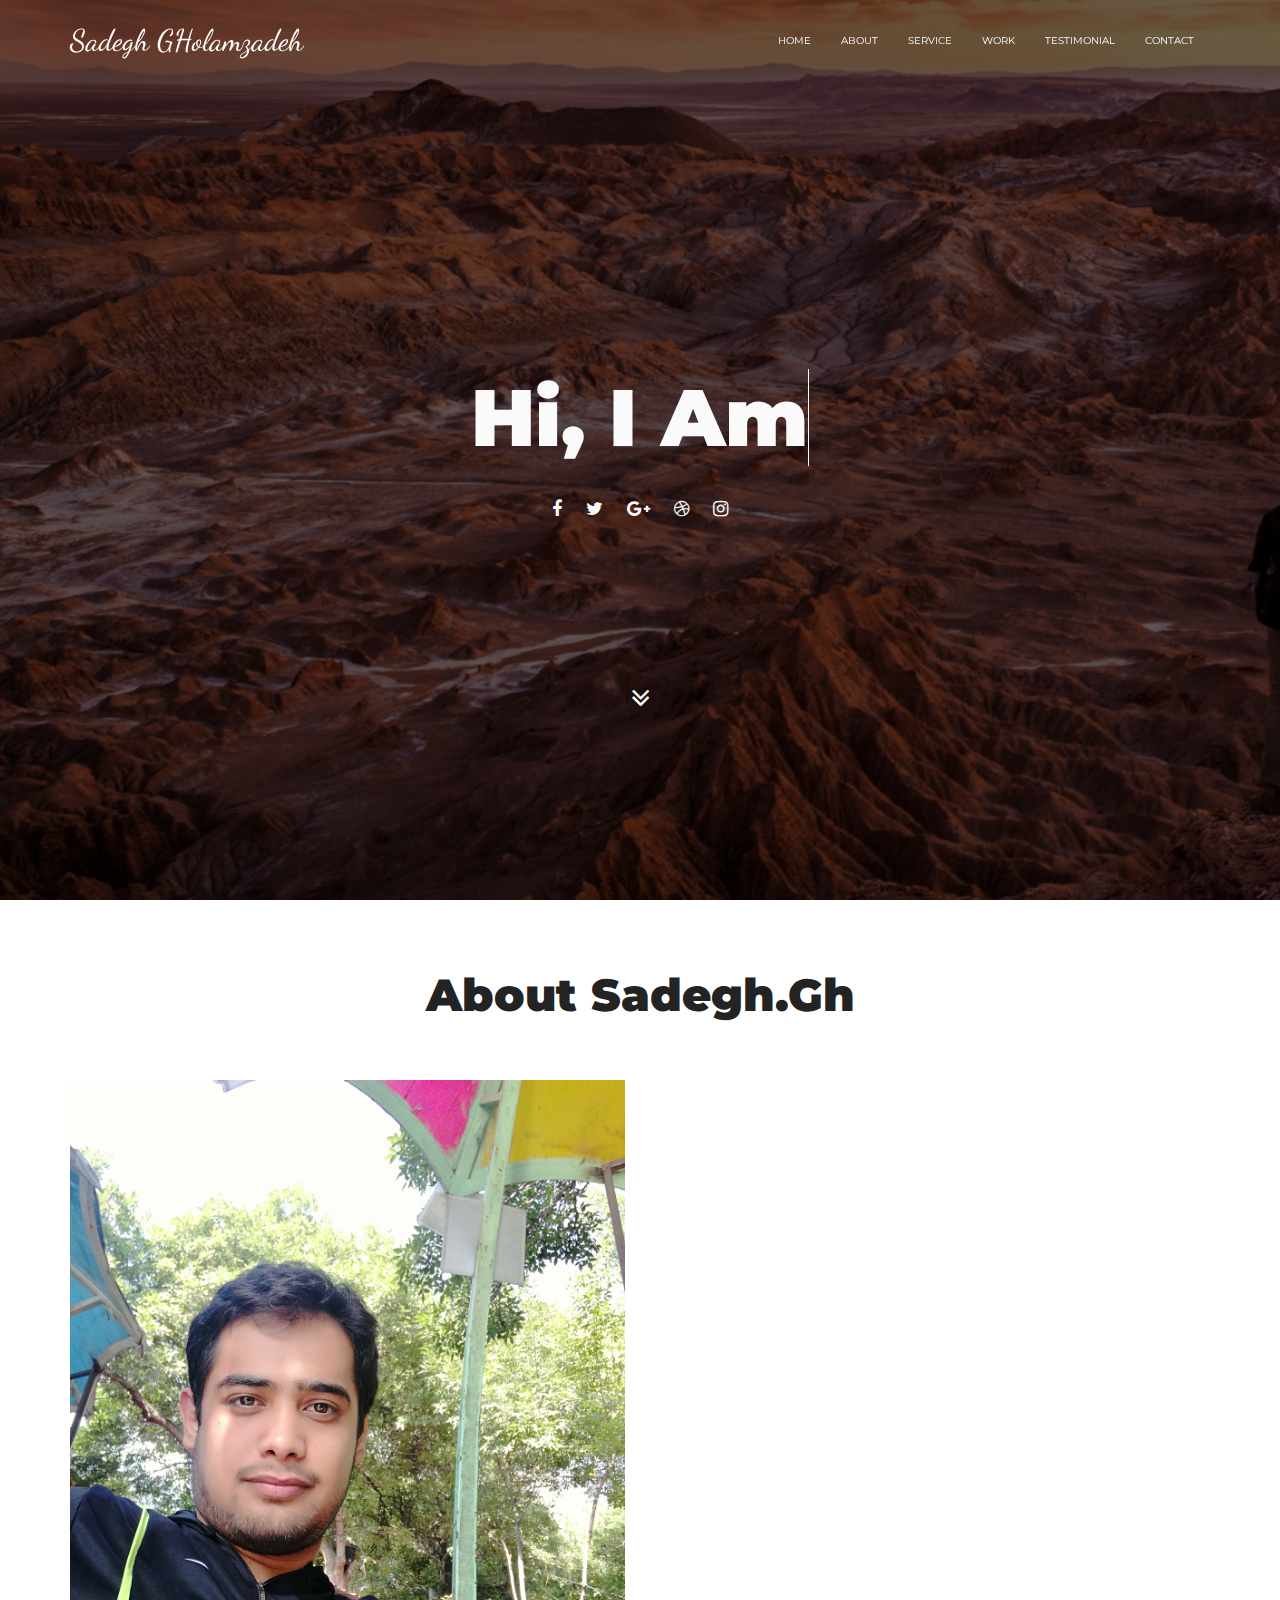
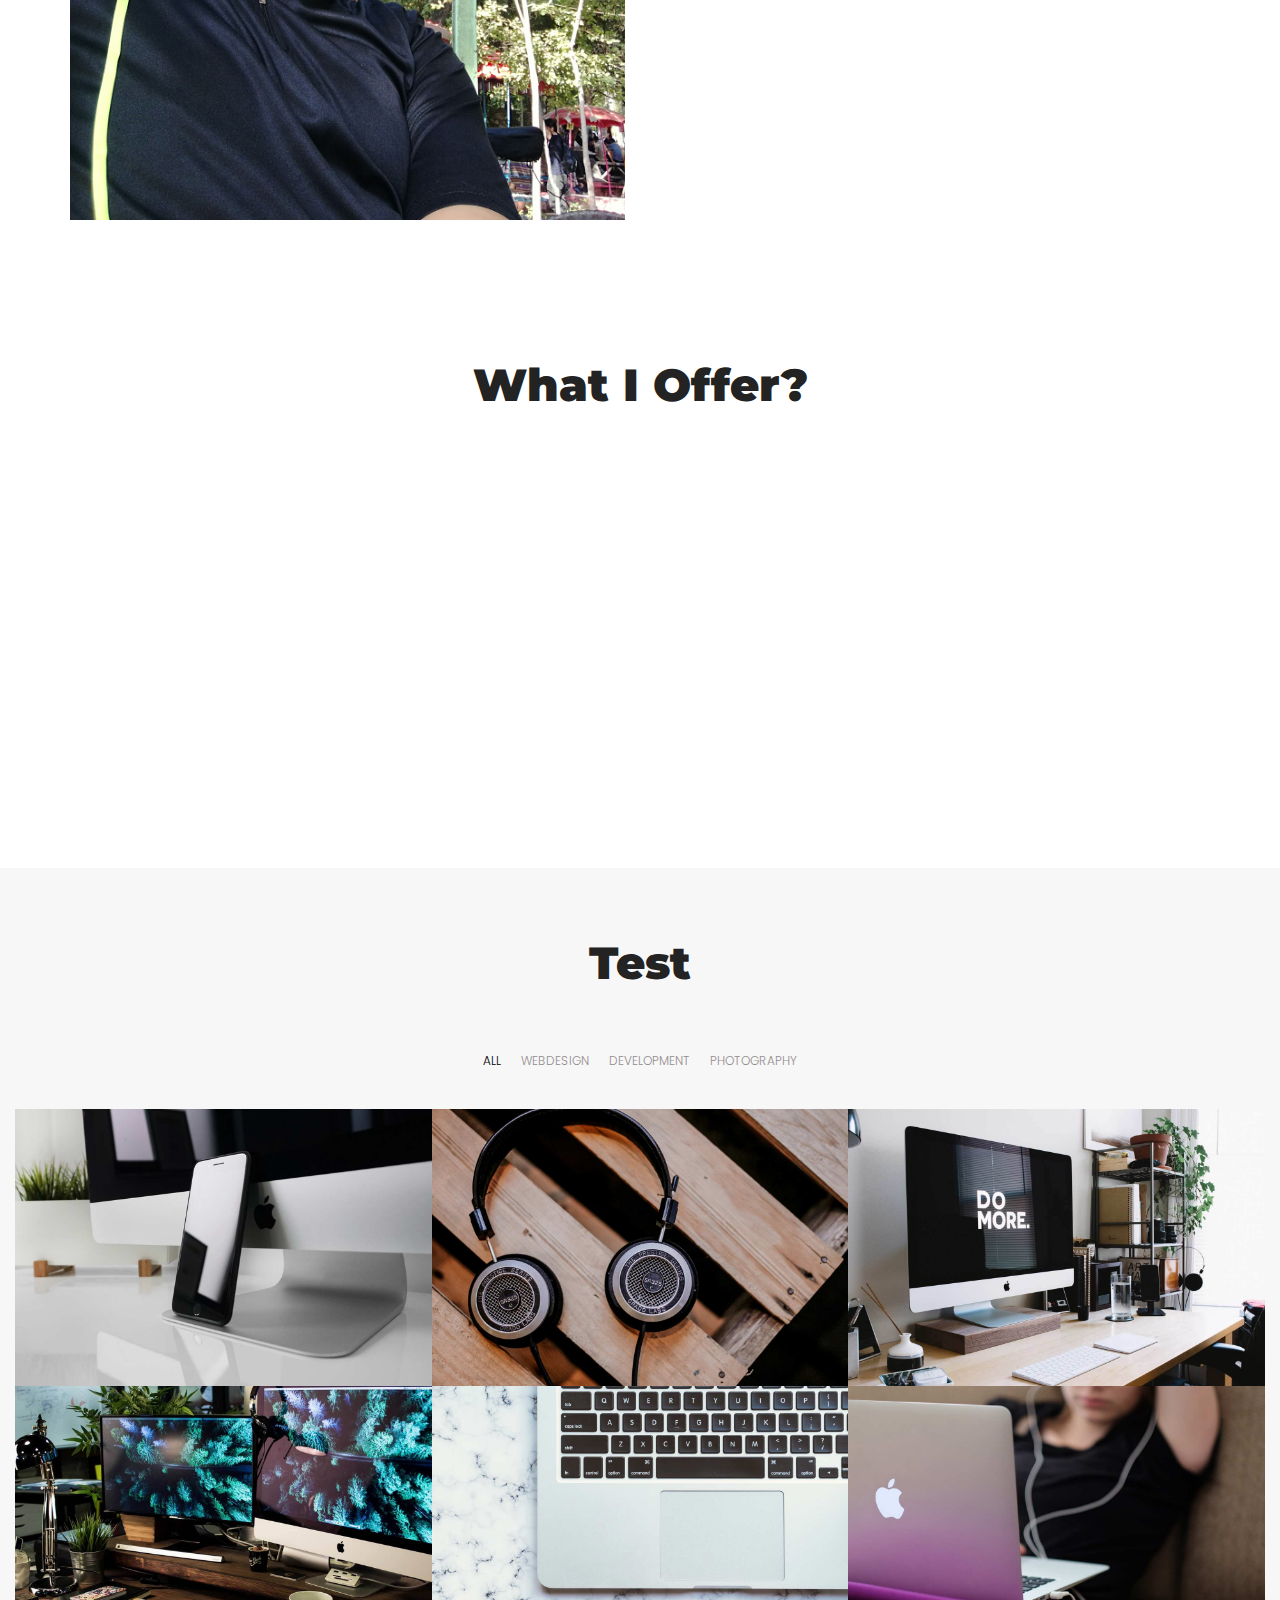
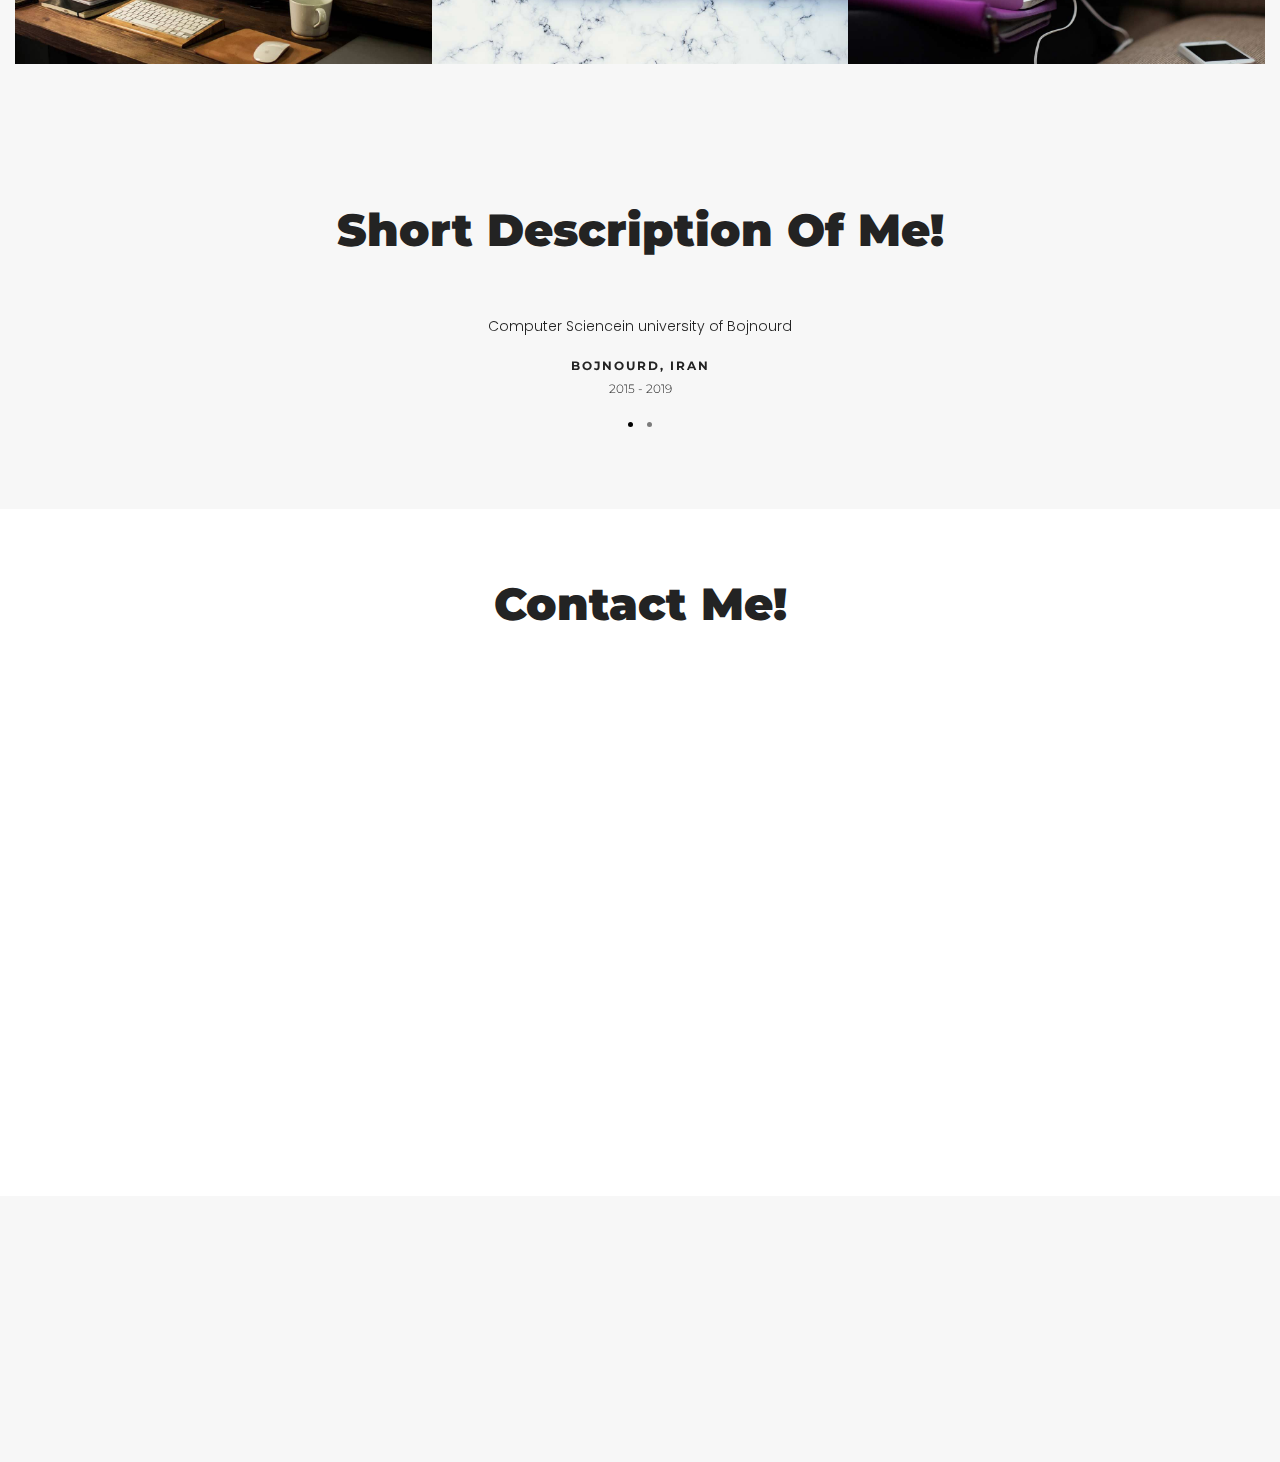
<file: index.html>
﻿<!DOCTYPE html>
<html lang="en">

<head>
	<!-- META -->
	<meta charset="utf-8">
	<meta http-equiv="X-UA-Compatible" content="IE=edge">
	<meta name="viewport" content="width=device-width, initial-scale=1">
	<meta name="description" content="Personal Portfolio Template">
	<meta name="keywords" content="creative personal, resume, cv, portfolio, personal, developer, Personal v2,personal resume, onepage, clean, modern">
	<meta name="author" content="dhiraj sharma">
	<!-- PAGE TITLE -->
	<title>sadegh-gholamzadeh</title>
	<!-- ALL GOOGLE FONTS -->
	<link href="https://fonts.googleapis.com/css?family=Poppins:300,400,500,600,700%7CMontserrat:300,400,500,600,700,800,900%7CDancing+Script:400,700&subset=latin-ext" rel="stylesheet">
	<!-- BOOTSTRAP CSS -->
	<link rel="stylesheet" href="assets/bootstrap/css/bootstrap.min.css">
		<!-- FONT AWESOME CSS -->
	<link rel="stylesheet" href="assets/fonts/font-awesome.min.css">
	<!-- OWL CAROSEL CSS -->
	<link rel="stylesheet" href="assets/owlcarousel/css/owl.carousel.css">
	<link rel="stylesheet" href="assets/owlcarousel/css/owl.theme.css">
	<!-- MAGNIFIC CSS -->
	<link rel="stylesheet" href="assets/css/magnific-popup.css">
	<!-- ANIMATE CSS -->
	<link rel="stylesheet" href="assets/css/animate.min.css">
	<link rel="stylesheet" href="assets/css/effects.css">
	<link rel="stylesheet" href="assets/css/YTPlayer.css">
	<!-- MAIN STYLE CSS -->
	<link rel="stylesheet" href="assets/css/style.css">
	<!-- RESPONSIVE CSS -->
	<link rel="stylesheet" href="assets/css/responsive.css">
	<!-- HTML5 shim and Respond.js IE8 support of HTML5 elements and media queries -->
	<!-- WARNING: Respond.js doesn't work if you view the page via file:// -->
	<!--[if lt IE 9]>
		  <script src="https://oss.maxcdn.com/html5shiv/3.7.2/html5shiv.min.js"></script>
		  <script src="https://oss.maxcdn.com/respond/1.4.2/respond.min.js"></script>
	<![endif]-->
</head>
<body>
	<!-- START PRELOADER -->
	<div class="preloader">
		<div class="status">
			<div class="status-mes"></div>
		</div>
	</div>
	<!-- / END PRELOADER -->

	<!-- START HOMEPAGE DESIGN AREA -->
	<header id="home" class="welcome-area">
		<div class="header-top-area">
			<div class="container">
				<div class="row">
					<div class="col-sm-3">
						<!-- START LOGO DESIGN AREA -->
						<div class="logo">
							<a href="index.html">Sadegh GHolamzadeh</a>
						</div>
						<!-- END LOGO DESIGN AREA -->
					</div>
					<div class="col-sm-9">
						<!-- START MENU DESIGN AREA -->
						<div class="mainmenu">
							<div class="navbar navbar-nobg">
								<div class="navbar-header">
									<button type="button" class="navbar-toggle" data-toggle="collapse" data-target=".navbar-collapse">
										<span class="sr-only">Toggle navigation</span>
										<span class="icon-bar"></span>
										<span class="icon-bar"></span>
										<span class="icon-bar"></span>
									</button>
								</div>
								<div class="navbar-collapse collapse">
									<ul class="nav navbar-nav navbar-right">
										<li class="active"><a class="smoth-scroll" href="#home">Home <div class="ripple-wrapper"></div></a>
										</li>
										<li><a class="smoth-scroll" href="#about">About</a>
										</li>
										<li><a class="smoth-scroll" href="#service">service</a>
										</li>
										<li><a class="smoth-scroll" href="#work">Work</a>
										</li>
										<li><a class="smoth-scroll" href="#testimonial">testimonial</a>
										</li>
										<li><a class="smoth-scroll" href="#contact">Contact</a>
										</li>
									</ul>
								</div>
							</div>
						</div>
						<!-- END MENU DESIGN AREA -->
					</div>
				</div>
			</div>
		</div>
		<div class="welcome-image-area" data-stellar-background-ratio="0.6">
			<div class="display-table">
				<div class="display-table-cell">
					<div class="container">
						<div class="row">
							<div class="col-md-12">
								<div class="header-text text-center">
									<h1 class="typewrite" data-period="2000" data-type='[ "Hi, I am sadegh gholamzadeh.", "I am creative.", "I am from Iran" ]'>
										<span class="wrap"></span>
									</h1>
									<div class="social-links header-links">
									<!-- Social Links -->
										<ul>
											<li><a href="#"><i class="fa fa-facebook"></i></a></li>
											<li><a href="#"><i class="fa fa-twitter"></i></a></li>
											<li><a href="#"><i class="fa fa-google-plus"></i></a></li>
											<li><a href="#"><i class="fa fa-dribbble"></i></a></li>
											<li><a href="#"><i class="fa fa-instagram"></i></a></li>
										</ul>
									</div>
									<div class="home-arrow-down">
										<a href="#about" class="smoth-scroll btn"><i class="fa fa-angle-double-down"></i></a>
									</div>
								</div>
							</div>
						</div>
					</div>
				</div>
			</div>
		</div>
	</header>
	<!-- / END HOMEPAGE DESIGN AREA -->


	<!-- START ABOUT DESIGN AREA -->
	<section id="about" class="about-me-area section-padding">
		<div class="container">
			<div class="row">
				<div class="col-sm-12">
					<div class="section-title">
						<h2>about sadegh.gh</h2>
					</div>
				</div>
			</div>
			<div class="row">
				<div class="col-md-6">
					<!-- START ABOUT IMAGE AREA -->
					<div class="about-image">
						<img src="assets/images/me.jpg" alt="">
					</div>
					<!-- / END ABOUT IMAGE AREA -->
				</div>
				<div class="col-md-6">
					<!-- START ABOUT TEXT AREA -->
					<div class="about-text">
						<h2 class="wow fadeInUp" data-wow-delay="0.4s">Hello, welcome to this site</h2>
						<p class="wow fadeInUp" data-wow-delay="0.6s">
						I am Sadegh Gholamzadeh, a senior student of computer science at Hakim Sabzevari University (old name: Sabzevar Teacher Training University).
						I completed my bachelor's degree at Bojnourd University in North Khorasan Province. I am also interested in the following topics:
						</p>

						<ul class="wow fadeInUp" data-wow-delay="0.8s">
							<li>Data analysis</li>
							<li>Optimization</li>
							<li>Artificial intelligence</li>
							<li>e-commerce</li>
							<li>Web design</li>
						</ul>
					</div>
					<!-- / END ABOUT TEXT AREA -->
				</div>
			</div>
		</div>
	</section>
	<!-- / END ABOUT DESIGN AREA -->


	<!-- START SERVICES DESIGN AREA -->
	<section id="service" class="service-area section-padding">
		<div class="container">
			<div class="row">
				<div class="col-sm-12">
					<div class="section-title">
						<h2>what i offer?</h2>
					</div>
				</div>
			</div>
			<div class="row">
				<!-- START SINGLE SERVICE DESIGN AREA -->
				<div class="col-md-6 col-sm-6">
					<div class="single-service wow fadeInUp" data-wow-delay="0.2s">
						<i class="fa fa-computer"></i>
						<h2>A+</h2>
						<p>CompTIA Network+ certification</p>
					</div>
				</div>
				<!-- / END SINGLE SERVICE DESIGN AREA -->
				<!-- START SINGLE SERVICE DESIGN AREA -->
				<div class="col-md-6 col-sm-6">
					<div class="single-service wow fadeInUp" data-wow-delay="0.4s">
						<i class="fa fa-linux"></i>
						<h2>LPIC-1</h2>
						<p>Linux professional certification program</p>
					</div>
				</div>
				<!-- / END SINGLE SERVICE DESIGN AREA -->
				<!-- START SINGLE SERVICE DESIGN AREA -->
				<div class="col-md-6 col-sm-6">
					<div class="single-service wow fadeInUp" data-wow-delay="0.6s">
						<i class="fa fa-paper-plane"></i>
						<h2>CCENT & CCNA & CCNP</h2>
						<p>Cisco Certified Entry Networking Technician</p>
						<p>Cisco Certified Network Associate</p>
						<p>Cisco Certified Network Professional</p>
					</div>
				</div>
				<!-- / END SINGLE SERVICE DESIGN AREA -->
				<!-- START SINGLE SERVICE DESIGN AREA -->
				<div class="col-md-6 col-sm-6">
					<div class="single-service wow fadeInUp" data-wow-delay="0.8s">
						<i class="fa fa-deaf"></i>
						<h2>MTCNA & MTCRE</h2>
						<p>Certified Network Associate</p>
						<p>MikroTik Certified Routing Engineer</p>
					</div>
				</div>
				<!-- / END SINGLE SERVICE DESIGN AREA -->
			</div>
		</div>
	</section>
	<!-- / END SERVICES DESIGN AREA -->


	<!-- START WORK DESIGN AREA -->
	<section id="work" class="work section-padding">
		<div class="container-fluid">
			<div class="row">
				<div class="col-sm-12">
					<div class="section-title">
						<h2>test</h2>
					</div>
				</div>
			</div>
			<div class="row">
				<ul class="work">
					<li class="filter" data-filter="all">all</li>
					<li class="filter" data-filter=".webdesign">webdesign</li>
					<li class="filter" data-filter=".development">development</li>
					<li class="filter" data-filter=".photography">photography</li>
				</ul>
			</div>
			<div class="work-inner">
				<div class="row work-posts grid">
					<!-- START SINGLE WORK DESIGN AREA -->
					<div class="col-md-4 col-sm-6 mix webdesign">
						<div class="item">
							<a href="assets/images/work/1.jpg" class="work-popup">
								<figure class="effect-ruby">
									<img src="assets/images/work/1.jpg" alt="image">
									<figcaption>
										<h2>development</h2>
										<p>project one</p>
									</figcaption>
								</figure>
							</a>
						</div>
					</div>
					<!-- END SINGLE WORK DESIGN AREA -->
					<!-- START SINGLE WORK DESIGN AREA -->
					<div class="col-md-4 col-sm-6 mix development">
						<div class="item">
							<a href="assets/images/work/2.jpg" class="work-popup">
								<figure class="effect-ruby">
									<img src="assets/images/work/2.jpg" alt="image">
									<figcaption>
										<h2>Design</h2>
										<p>project two</p>
									</figcaption>
								</figure>
							</a>
						</div>
					</div>
					<!-- END SINGLE WORK DESIGN AREA -->
					<!-- START SINGLE WORK DESIGN AREA -->
					<div class="col-md-4 col-sm-6 mix photography webdesign">
						<div class="item">
							<a href="assets/images/work/3.jpg" class="work-popup">
								<figure class="effect-ruby">
									<img src="assets/images/work/3.jpg" alt="image">
									<figcaption>
										<h2>Branding</h2>
										<p>project three</p>
									</figcaption>
								</figure>
							</a>
						</div>
					</div>
					<!-- END SINGLE WORK DESIGN AREA -->
					<!-- START SINGLE WORK DESIGN AREA -->
					<div class="col-md-4 col-sm-6 mix development">
						<div class="item">
							<a href="assets/images/work/4.jpg" class="work-popup">
								<figure class="effect-ruby">
									<img src="assets/images/work/4.jpg" alt="image">
									<figcaption>
										<h2>porttrait</h2>
										<p>project four</p>
									</figcaption>
								</figure>
							</a>
						</div>
					</div>
					<!-- END SINGLE WORK DESIGN AREA -->
					<!-- START SINGLE WORK DESIGN AREA -->
					<div class="col-md-4 col-sm-6 mix development webdesign">
						<div class="item">
							<a href="assets/images/work/5.jpg" class="work-popup">
								<figure class="effect-ruby">
									<img src="assets/images/work/5.jpg" alt="image">
									<figcaption>
										<h2>photography</h2>
										<p>project five</p>
									</figcaption>
								</figure>
							</a>
						</div>
					</div>
					<!-- END SINGLE WORK DESIGN AREA -->
					<!-- START SINGLE WORK DESIGN AREA -->
					<div class="col-md-4 col-sm-6 mix photography">
						<div class="item">
							<a href="assets/images/work/6.jpg" class="work-popup">
								<figure class="effect-ruby">
									<img src="assets/images/work/6.jpg" alt="image">
									<figcaption>
										<h2>Logo design</h2>
										<p>project six</p>
									</figcaption>
								</figure>
							</a>
						</div>
					</div>
					<!-- END SINGLE WORK DESIGN AREA -->
				</div>
			</div>
		</div>
	</section>
	<!-- / END START WORK DESIGN AREA -->


	<!-- START TESTIMONIAL DESIGN AREA -->
	<section id="testimonial" class="testimonial-area section-padding">
		<div class="container">
			<div class="row">
				<div class="col-sm-12">
					<div class="section-title">
						<h2>Short description of me!</h2>
					</div>
				</div>
			</div>
			<div class="row">
				<div class="col-md-8 col-md-offset-2">
					<div class="testimonial-list">
						<!-- START SINGLE TESTIMONIAL DESIGN AREA -->
						<div class="single-testimonial text-center">
							<p>Computer Sciencein university of Bojnourd</p>
							<h2>Bojnourd, Iran</h2>
							<h3>2015 - 2019</h3>
						</div>
						<!-- / END SINGLE TESTIMONIAL DESIGN AREA -->
						<!-- START SINGLE TESTIMONIAL DESIGN AREA -->
						<div class="single-testimonial text-center">
							<p>MScMaster student computer Science at Hakim sabzevari</p>
							<h2>Sabzevar, Iran</h2>
							<h3>2019 - 2021</h3>
						</div>
						<!-- / END SINGLE TESTIMONIAL DESIGN AREA -->
						
					</div>
				</div>
			</div>
		</div>
	</section>
	<!-- / END TESTIMONIAL DESIGN AREA -->



	<!-- START CONTACT DESIGN AREA -->
	<section id="contact" class="contact-me-area section-padding">
		<div class="container">
			<div class="row">
				<div class="col-md-12">
					<div class="section-title">
						<h2>contact me!</h2>
					</div>
				</div>
			</div>
			<div class="row">
				<div class="col-md-8 col-md-offset-2">
					<!-- START CONTACT FORM DESIGN AREA -->
					<div class="contact-form">
						<form id="contact-form" method="post" enctype="multipart/form-data">
							<div class="row">
								<div class="form-group col-md-12 wow fadeInUp" data-wow-delay="0.2s">
									<input type="text" name="name" class="form-control" id="first-name" placeholder="Name" required="required">
								</div>
								<div class="form-group col-md-12 wow fadeInUp" data-wow-delay="0.4s">
									<input type="email" name="email" class="form-control" id="email" placeholder="Email" required="required">
								</div>
								<div class="form-group col-md-12 wow fadeInUp" data-wow-delay="0.6s">
									<textarea rows="6" name="message" class="form-control" id="description" placeholder="Your Message" required="required"></textarea>
								</div>
								<div class="col-md-12 text-center wow fadeInUp" data-wow-delay="0.8s">
									<div class="actions wow fadeInDown" data-wow-delay=".4s">
										<input type="submit" value="submit now" name="submit" id="submitButton" class="btn btn-lg btn-contact-bg" title="Submit Your Message!">
									</div>
								</div>
							</div>
						</form>
					</div>
					<!-- / END CONTACT FORM DESIGN AREA -->
				</div>
			</div>
		</div>
	</section>
	<!-- / END CONTACT DESIGN AREA -->

	<!-- START FOOTER DESIGN AREA -->
	<footer class="footer-area">
		<div class="container">
			<div class="row">
				<div class="col-sm-12 text-center wow fadeInUp" data-wow-delay="0.2s">
					<div class="social-links">
						<ul>
							<li><a href=""><i class="fa fa-facebook"></i></a></li>
							<li><a href=""><i class="fa fa-twitter"></i></a></li>
							<li><a href=""><i class="fa fa-google-plus"></i></a></li>
							<li><a href=""><i class="fa fa-dribbble"></i></a></li>
							<li><a href=""><i class="fa fa-instagram"></i></a></li>
						</ul>
					</div>
					<p>&copy;Copyright 2017 Personal v2 | All RightReserved.</p>
				</div>
			</div>
		</div>
	</footer>
	<!-- / END FOOTER DESIGN AREA -->

	<!-- LATEST JQUERY -->
	<script src="assets/js/jquery.min.js"></script>
	<!-- BOOTSTRAP JS -->
	<script src="assets/bootstrap/js/bootstrap.min.js"></script>
	<!-- OWL CAROUSEL JS  -->
	<script src="assets/owlcarousel/js/owl.carousel.min.js"></script>
	<!-- MIXITUP JS -->
	<script src="assets/js/jquery.mixitup.js"></script>
	<!-- PARALLAX JS -->
	<script src="assets/js/jquery.stellar.min.js"></script>
	<!-- MAGNIFICANT JS -->
	<script src="assets/js/jquery.magnific-popup.min.js"></script>
	<script src="assets/js/jquery.mb.YTPlayer.min.js"></script>
	<!-- WOW JS -->
	<script src="assets/js/wow.min.js"></script>
	<!-- CONTACT FORM JS -->
	<script src="assets/js/form-contact.js"></script>
	<!-- SCRIPT JS -->
	<script src="assets/js/scripts.js"></script>
</body>

</html>
</file>
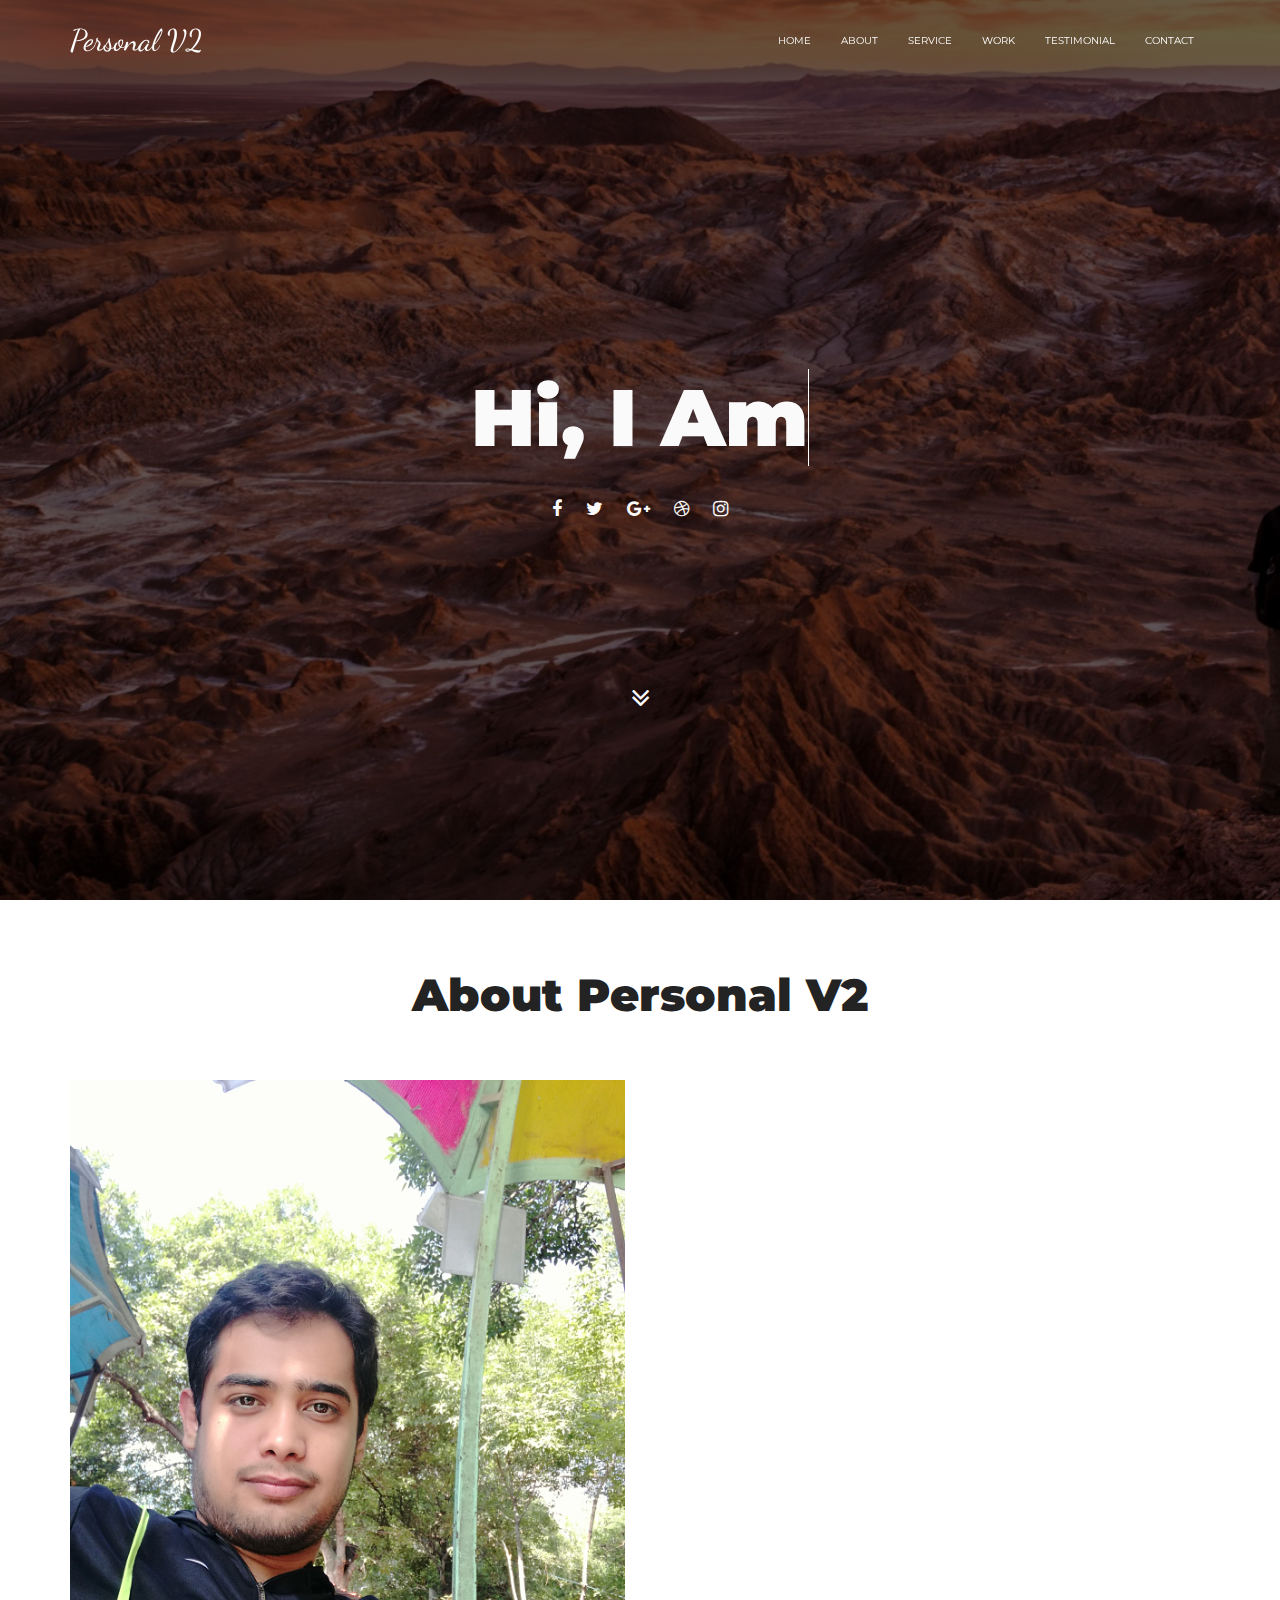
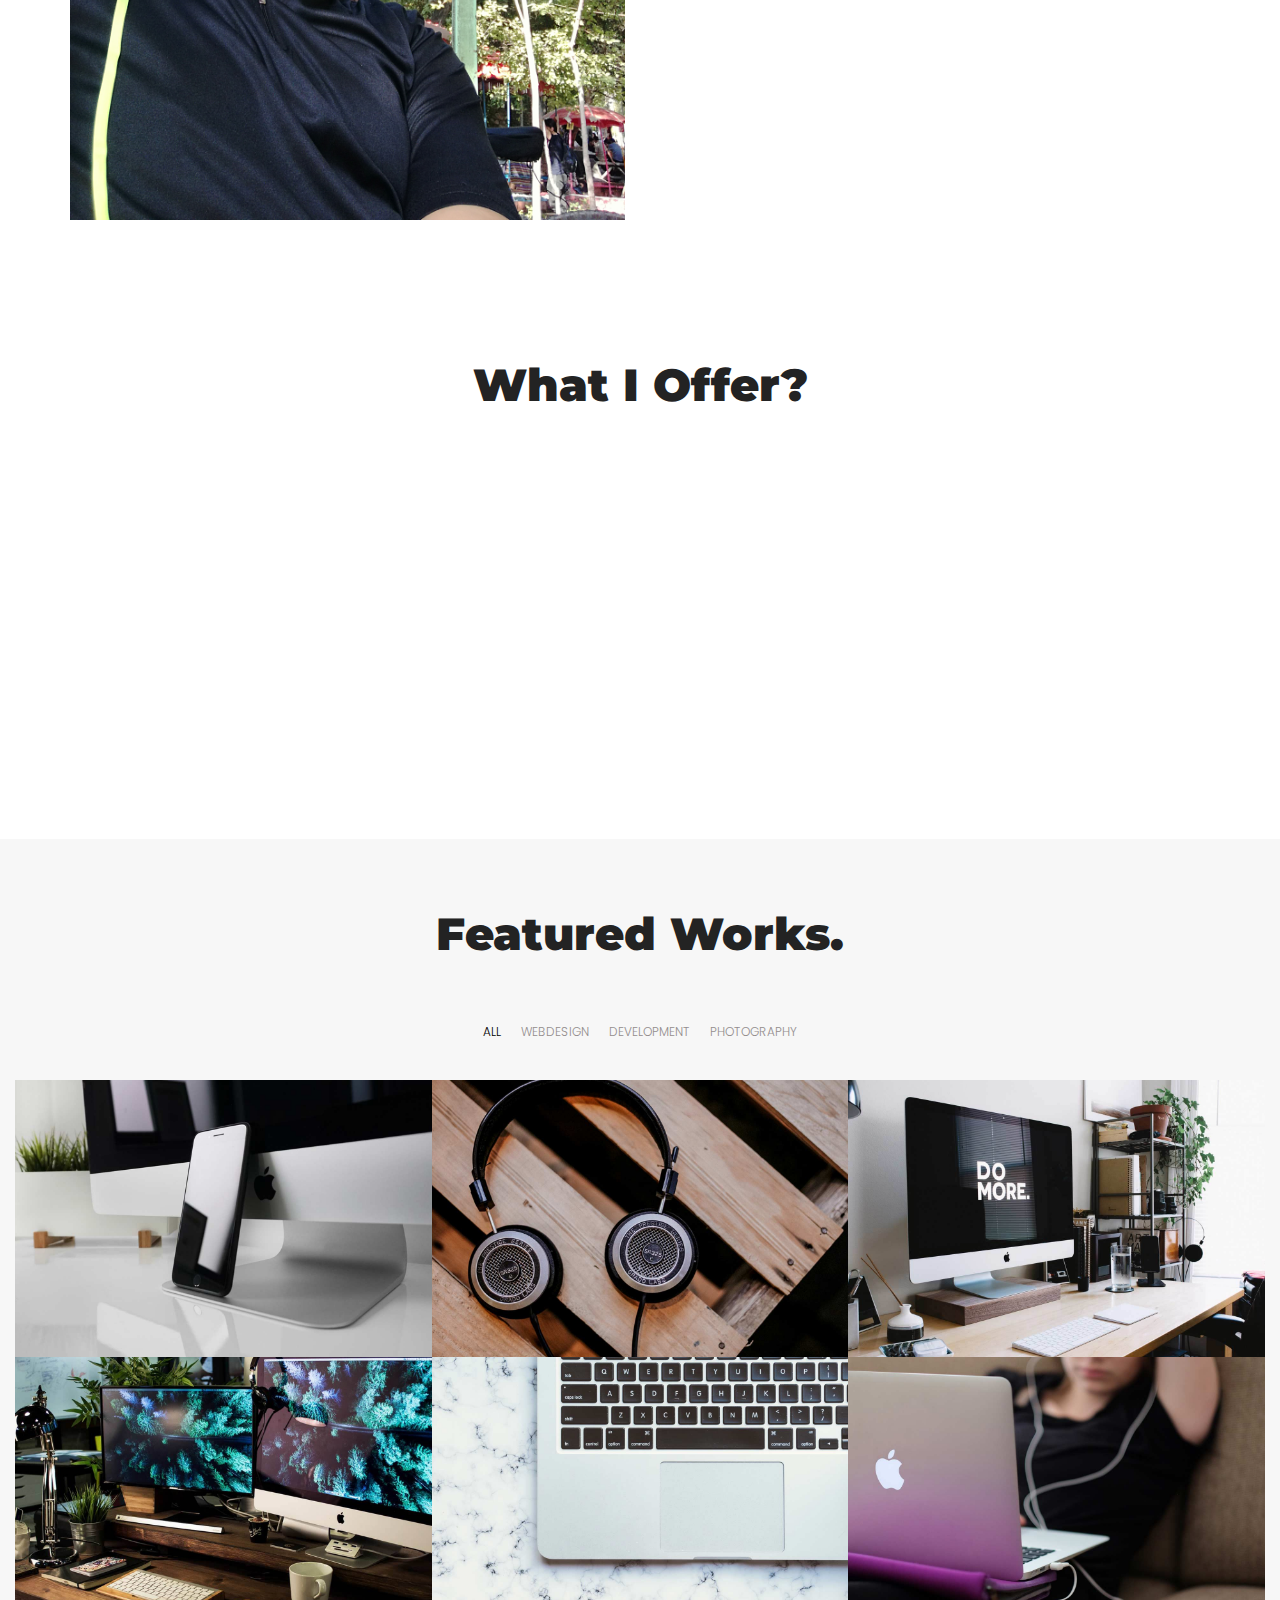
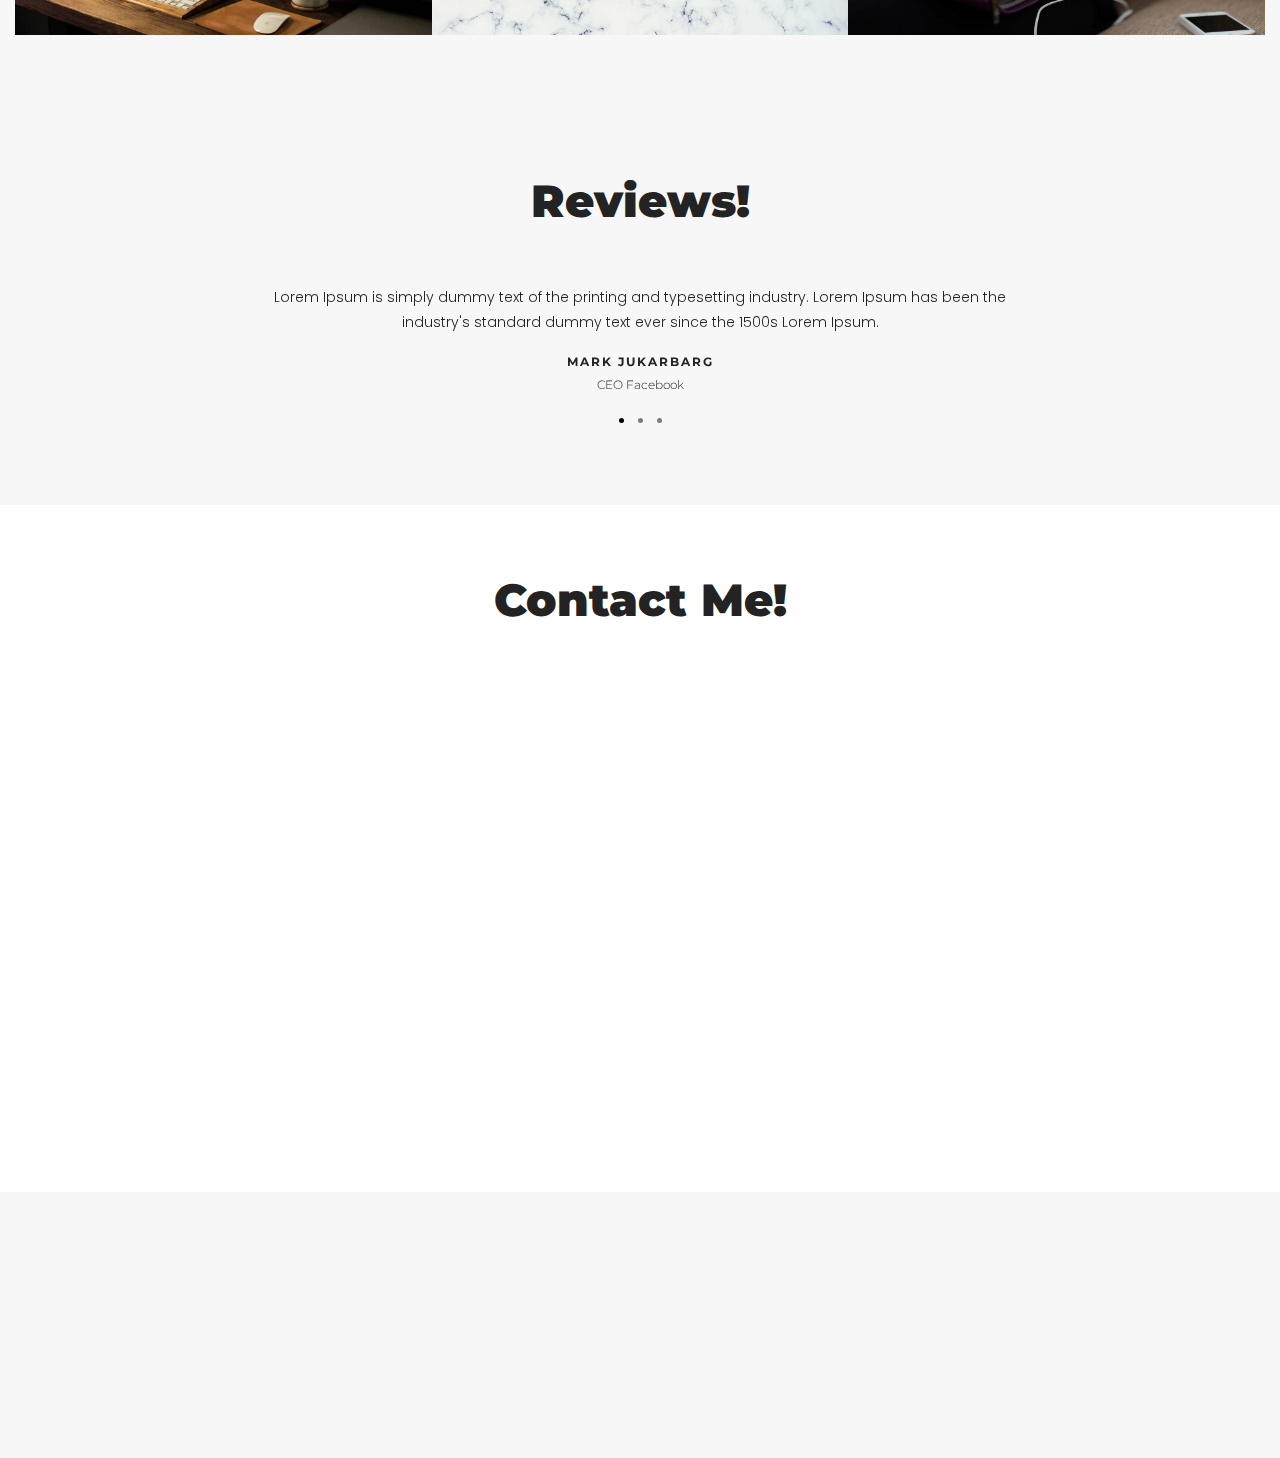
<file: index-image.html>
﻿<!DOCTYPE html>
<html lang="en">

<head>
	<!-- META -->
	<meta charset="utf-8">
	<meta http-equiv="X-UA-Compatible" content="IE=edge">
	<meta name="viewport" content="width=device-width, initial-scale=1">
	<meta name="description" content="Personal Portfolio Template">
	<meta name="keywords" content="creative personal, resume, cv, portfolio, personal, developer, Personal v2,personal resume, onepage, clean, modern">
	<meta name="author" content="dhiraj sharma">
	<!-- PAGE TITLE -->
	<title>Personal v2 - Personal Portfolio Template</title>
	<!-- ALL GOOGLE FONTS -->
	<link href="https://fonts.googleapis.com/css?family=Poppins:300,400,500,600,700%7CMontserrat:300,400,500,600,700,800,900%7CDancing+Script:400,700&subset=latin-ext" rel="stylesheet">
	<!-- BOOTSTRAP CSS -->
	<link rel="stylesheet" href="assets/bootstrap/css/bootstrap.min.css">
		<!-- FONT AWESOME CSS -->
	<link rel="stylesheet" href="assets/fonts/font-awesome.min.css">
	<!-- OWL CAROSEL CSS -->
	<link rel="stylesheet" href="assets/owlcarousel/css/owl.carousel.css">
	<link rel="stylesheet" href="assets/owlcarousel/css/owl.theme.css">
	<!-- MAGNIFIC CSS -->
	<link rel="stylesheet" href="assets/css/magnific-popup.css">
	<!-- ANIMATE CSS -->
	<link rel="stylesheet" href="assets/css/animate.min.css">
	<link rel="stylesheet" href="assets/css/effects.css">
	<link rel="stylesheet" href="assets/css/YTPlayer.css">
	<!-- MAIN STYLE CSS -->
	<link rel="stylesheet" href="assets/css/style.css">
	<!-- RESPONSIVE CSS -->
	<link rel="stylesheet" href="assets/css/responsive.css">
	<!-- HTML5 shim and Respond.js IE8 support of HTML5 elements and media queries -->
	<!-- WARNING: Respond.js doesn't work if you view the page via file:// -->
	<!--[if lt IE 9]>
		  <script src="https://oss.maxcdn.com/html5shiv/3.7.2/html5shiv.min.js"></script>
		  <script src="https://oss.maxcdn.com/respond/1.4.2/respond.min.js"></script>
	<![endif]-->
</head>
<body>
	<!-- START PRELOADER -->
	<div class="preloader">
		<div class="status">
			<div class="status-mes"></div>
		</div>
	</div>
	<!-- / END PRELOADER -->

	<!-- START HOMEPAGE DESIGN AREA -->
	<header id="home" class="welcome-area">
		<div class="header-top-area">
			<div class="container">
				<div class="row">
					<div class="col-sm-3">
						<!-- START LOGO DESIGN AREA -->
						<div class="logo">
							<a href="index.html">Personal v2</a>
						</div>
						<!-- END LOGO DESIGN AREA -->
					</div>
					<div class="col-sm-9">
						<!-- START MENU DESIGN AREA -->
						<div class="mainmenu">
							<div class="navbar navbar-nobg">
								<div class="navbar-header">
									<button type="button" class="navbar-toggle" data-toggle="collapse" data-target=".navbar-collapse">
										<span class="sr-only">Toggle navigation</span>
										<span class="icon-bar"></span>
										<span class="icon-bar"></span>
										<span class="icon-bar"></span>
									</button>
								</div>
								<div class="navbar-collapse collapse">
									<ul class="nav navbar-nav navbar-right">
										<li class="active"><a class="smoth-scroll" href="#home">Home <div class="ripple-wrapper"></div></a>
										</li>
										<li><a class="smoth-scroll" href="#about">About</a>
										</li>
										<li><a class="smoth-scroll" href="#service">service</a>
										</li>
										<li><a class="smoth-scroll" href="#work">Work</a>
										</li>
										<li><a class="smoth-scroll" href="#testimonial">testimonial</a>
										</li>
										<li><a class="smoth-scroll" href="#contact">Contact</a>
										</li>
									</ul>
								</div>
							</div>
						</div>
						<!-- END MENU DESIGN AREA -->
					</div>
				</div>
			</div>
		</div>
		<div class="welcome-image-area" data-stellar-background-ratio="0.6">
			<div class="display-table">
				<div class="display-table-cell">
					<div class="container">
						<div class="row">
							<div class="col-md-12">
								<div class="header-text text-center">
									<h1 class="typewrite" data-period="2000" data-type='[ "Hi, I am Personal v2.", "I am Developer.", "I am creative.", "i am from US" ]'>
										<span class="wrap"></span>
									</h1>
									<div class="social-links header-links">
									<!-- Social Links -->
										<ul>
											<li><a href="#"><i class="fa fa-facebook"></i></a></li>
											<li><a href="#"><i class="fa fa-twitter"></i></a></li>
											<li><a href="#"><i class="fa fa-google-plus"></i></a></li>
											<li><a href="#"><i class="fa fa-dribbble"></i></a></li>
											<li><a href="#"><i class="fa fa-instagram"></i></a></li>
										</ul>
									</div>
									<div class="home-arrow-down">
										<a href="#about" class="smoth-scroll btn"><i class="fa fa-angle-double-down"></i></a>
									</div>
								</div>
							</div>
						</div>
					</div>
				</div>
			</div>
		</div>
	</header>
	<!-- / END HOMEPAGE DESIGN AREA -->


	<!-- START ABOUT DESIGN AREA -->
	<section id="about" class="about-me-area section-padding">
		<div class="container">
			<div class="row">
				<div class="col-sm-12">
					<div class="section-title">
						<h2>about Personal v2</h2>
					</div>
				</div>
			</div>
			<div class="row">
				<div class="col-md-6">
					<!-- START ABOUT IMAGE AREA -->
					<div class="about-image">
						<img src="assets/images/me.jpg" alt="">
					</div>
					<!-- / END ABOUT IMAGE AREA -->
				</div>
				<div class="col-md-6">
					<!-- START ABOUT TEXT AREA -->
					<div class="about-text">
						<h2 class="wow fadeInUp" data-wow-delay="0.4s">I'm 19 years old Designer and focused on brand identity!</h2>
						<p class="wow fadeInUp" data-wow-delay="0.6s">
						Lorem Ipsum is simply dummy text of the printing and typesetting industry. Lorem Ipsum has been the industry's standard dummy text ever since the 1500s, when an unknown printer took a galley of type and scrambled it to make a type specimen book. It has survived not only five centuries, but also the leap into electronic typesetting, remaining standard dummy text ever since the 1500s, when an unknown printer took a galley of type and scrambled it to make a type specimen book. It has survived not only five centuries, but also the leap into electronic typesetting, remaining 
						</p>

						<ul class="wow fadeInUp" data-wow-delay="0.8s">
							<li>Web design</li>
							<li>Graphic & print</li>
							<li>iOS design</li>
							<li>Front-end development</li>
							<li>User experience</li>
							<li>Branding</li>
							<li>Back-end development</li>
							<li>Responsive</li>
						</ul>
					</div>
					<!-- / END ABOUT TEXT AREA -->
				</div>
			</div>
		</div>
	</section>
	<!-- / END ABOUT DESIGN AREA -->


	<!-- START SERVICES DESIGN AREA -->
	<section id="service" class="service-area section-padding">
		<div class="container">
			<div class="row">
				<div class="col-sm-12">
					<div class="section-title">
						<h2>what i offer?</h2>
					</div>
				</div>
			</div>
			<div class="row">
				<!-- START SINGLE SERVICE DESIGN AREA -->
				<div class="col-md-6 col-sm-6">
					<div class="single-service wow fadeInUp" data-wow-delay="0.2s">
						<i class="fa fa-building"></i>
						<h2>Branding & identity</h2>
						<p>Lorem Ipsum is simply dummy text of the printing and typesetting industry. Lorem Ipsum has been the industry.</p>
					</div>
				</div>
				<!-- / END SINGLE SERVICE DESIGN AREA -->
				<!-- START SINGLE SERVICE DESIGN AREA -->
				<div class="col-md-6 col-sm-6">
					<div class="single-service wow fadeInUp" data-wow-delay="0.4s">
						<i class="fa fa-keyboard-o"></i>
						<h2>Web design & Development</h2>
						<p>Lorem Ipsum is simply dummy text of the printing and typesetting industry. Lorem Ipsum has been the industry.</p>
					</div>
				</div>
				<!-- / END SINGLE SERVICE DESIGN AREA -->
				<!-- START SINGLE SERVICE DESIGN AREA -->
				<div class="col-md-6 col-sm-6">
					<div class="single-service wow fadeInUp" data-wow-delay="0.6s">
						<i class="fa fa-paper-plane"></i>
						<h2>social media marketing</h2>
						<p>Lorem Ipsum is simply dummy text of the printing and typesetting industry. Lorem Ipsum has been the industry.</p>
					</div>
				</div>
				<!-- / END SINGLE SERVICE DESIGN AREA -->
				<!-- START SINGLE SERVICE DESIGN AREA -->
				<div class="col-md-6 col-sm-6">
					<div class="single-service wow fadeInUp" data-wow-delay="0.8s">
						<i class="fa fa-deaf"></i>
						<h2>24 hour friendly support</h2>
						<p>Lorem Ipsum is simply dummy text of the printing and typesetting industry. Lorem Ipsum has been the industry.</p>
					</div>
				</div>
				<!-- / END SINGLE SERVICE DESIGN AREA -->
			</div>
		</div>
	</section>
	<!-- / END SERVICES DESIGN AREA -->


	<!-- START WORK DESIGN AREA -->
	<section id="work" class="work section-padding">
		<div class="container-fluid">
			<div class="row">
				<div class="col-sm-12">
					<div class="section-title">
						<h2>featured works.</h2>
					</div>
				</div>
			</div>
			<div class="row">
				<ul class="work">
					<li class="filter" data-filter="all">all</li>
					<li class="filter" data-filter=".webdesign">webdesign</li>
					<li class="filter" data-filter=".development">development</li>
					<li class="filter" data-filter=".photography">photography</li>
				</ul>
			</div>
			<div class="work-inner">
				<div class="row work-posts grid">
					<!-- START SINGLE WORK DESIGN AREA -->
					<div class="col-md-4 col-sm-6 mix webdesign">
						<div class="item">
							<a href="assets/images/work/1.jpg" class="work-popup">
								<figure class="effect-ruby">
									<img src="assets/images/work/1.jpg" alt="image">
									<figcaption>
										<h2>development</h2>
										<p>project one</p>
									</figcaption>
								</figure>
							</a>
						</div>
					</div>
					<!-- END SINGLE WORK DESIGN AREA -->
					<!-- START SINGLE WORK DESIGN AREA -->
					<div class="col-md-4 col-sm-6 mix development">
						<div class="item">
							<a href="assets/images/work/2.jpg" class="work-popup">
								<figure class="effect-ruby">
									<img src="assets/images/work/2.jpg" alt="image">
									<figcaption>
										<h2>Design</h2>
										<p>project two</p>
									</figcaption>
								</figure>
							</a>
						</div>
					</div>
					<!-- END SINGLE WORK DESIGN AREA -->
					<!-- START SINGLE WORK DESIGN AREA -->
					<div class="col-md-4 col-sm-6 mix photography webdesign">
						<div class="item">
							<a href="assets/images/work/3.jpg" class="work-popup">
								<figure class="effect-ruby">
									<img src="assets/images/work/3.jpg" alt="image">
									<figcaption>
										<h2>Branding</h2>
										<p>project three</p>
									</figcaption>
								</figure>
							</a>
						</div>
					</div>
					<!-- END SINGLE WORK DESIGN AREA -->
					<!-- START SINGLE WORK DESIGN AREA -->
					<div class="col-md-4 col-sm-6 mix development">
						<div class="item">
							<a href="assets/images/work/4.jpg" class="work-popup">
								<figure class="effect-ruby">
									<img src="assets/images/work/4.jpg" alt="image">
									<figcaption>
										<h2>porttrait</h2>
										<p>project four</p>
									</figcaption>
								</figure>
							</a>
						</div>
					</div>
					<!-- END SINGLE WORK DESIGN AREA -->
					<!-- START SINGLE WORK DESIGN AREA -->
					<div class="col-md-4 col-sm-6 mix development webdesign">
						<div class="item">
							<a href="assets/images/work/5.jpg" class="work-popup">
								<figure class="effect-ruby">
									<img src="assets/images/work/5.jpg" alt="image">
									<figcaption>
										<h2>photography</h2>
										<p>project five</p>
									</figcaption>
								</figure>
							</a>
						</div>
					</div>
					<!-- END SINGLE WORK DESIGN AREA -->
					<!-- START SINGLE WORK DESIGN AREA -->
					<div class="col-md-4 col-sm-6 mix photography">
						<div class="item">
							<a href="assets/images/work/6.jpg" class="work-popup">
								<figure class="effect-ruby">
									<img src="assets/images/work/6.jpg" alt="image">
									<figcaption>
										<h2>Logo design</h2>
										<p>project six</p>
									</figcaption>
								</figure>
							</a>
						</div>
					</div>
					<!-- END SINGLE WORK DESIGN AREA -->
				</div>
			</div>
		</div>
	</section>
	<!-- / END START WORK DESIGN AREA -->


	<!-- START TESTIMONIAL DESIGN AREA -->
	<section id="testimonial" class="testimonial-area section-padding">
		<div class="container">
			<div class="row">
				<div class="col-sm-12">
					<div class="section-title">
						<h2>Reviews!</h2>
					</div>
				</div>
			</div>
			<div class="row">
				<div class="col-md-8 col-md-offset-2">
					<div class="testimonial-list">
						<!-- START SINGLE TESTIMONIAL DESIGN AREA -->
						<div class="single-testimonial text-center">
							<p>Lorem Ipsum is simply dummy text of the printing and typesetting industry. Lorem Ipsum has been the industry's standard dummy text ever since the 1500s Lorem Ipsum.</p>
							<h2>mark jukarbarg</h2>
							<h3>CEO facebook</h3>
						</div>
						<!-- / END SINGLE TESTIMONIAL DESIGN AREA -->
						<!-- START SINGLE TESTIMONIAL DESIGN AREA -->
						<div class="single-testimonial text-center">
							<p>Lorem Ipsum is simply dummy text of the printing and typesetting industry. Lorem Ipsum has been the industry's standard dummy text ever since the 1500s Lorem Ipsum.</p>
							<h2>mark jukarbarg</h2>
							<h3>CEO facebook</h3>
						</div>
						<!-- / END SINGLE TESTIMONIAL DESIGN AREA -->
						<!-- START SINGLE TESTIMONIAL DESIGN AREA -->
						<div class="single-testimonial text-center">
							<p>Lorem Ipsum is simply dummy text of the printing and typesetting industry. Lorem Ipsum has been the industry's standard dummy text ever since the 1500s Lorem Ipsum.</p>
							<h2>mark jukarbarg</h2>
							<h3>CEO facebook</h3>
						</div>
						<!-- / END SINGLE TESTIMONIAL DESIGN AREA -->
					</div>
				</div>
			</div>
		</div>
	</section>
	<!-- / END TESTIMONIAL DESIGN AREA -->



	<!-- START CONTACT DESIGN AREA -->
	<section id="contact" class="contact-me-area section-padding">
		<div class="container">
			<div class="row">
				<div class="col-md-12">
					<div class="section-title">
						<h2>contact me!</h2>
					</div>
				</div>
			</div>
			<div class="row">
				<div class="col-md-8 col-md-offset-2">
					<!-- START CONTACT FORM DESIGN AREA -->
					<div class="contact-form">
						<form id="contact-form" method="post" enctype="multipart/form-data">
							<div class="row">
								<div class="form-group col-md-12 wow fadeInUp" data-wow-delay="0.2s">
									<input type="text" name="name" class="form-control" id="first-name" placeholder="Name" required="required">
								</div>
								<div class="form-group col-md-12 wow fadeInUp" data-wow-delay="0.4s">
									<input type="email" name="email" class="form-control" id="email" placeholder="Email" required="required">
								</div>
								<div class="form-group col-md-12 wow fadeInUp" data-wow-delay="0.6s">
									<textarea rows="6" name="message" class="form-control" id="description" placeholder="Your Message" required="required"></textarea>
								</div>
								<div class="col-md-12 text-center wow fadeInUp" data-wow-delay="0.8s">
									<div class="actions wow fadeInDown" data-wow-delay=".4s">
										<input type="submit" value="submit now" name="submit" id="submitButton" class="btn btn-lg btn-contact-bg" title="Submit Your Message!">
									</div>
								</div>
							</div>
						</form>
					</div>
					<!-- / END CONTACT FORM DESIGN AREA -->
				</div>
			</div>
		</div>
	</section>
	<!-- / END CONTACT DESIGN AREA -->

	<!-- START FOOTER DESIGN AREA -->
	<footer class="footer-area">
		<div class="container">
			<div class="row">
				<div class="col-sm-12 text-center wow fadeInUp" data-wow-delay="0.2s">
					<div class="social-links">
						<ul>
							<li><a href=""><i class="fa fa-facebook"></i></a></li>
							<li><a href=""><i class="fa fa-twitter"></i></a></li>
							<li><a href=""><i class="fa fa-google-plus"></i></a></li>
							<li><a href=""><i class="fa fa-dribbble"></i></a></li>
							<li><a href=""><i class="fa fa-instagram"></i></a></li>
						</ul>
					</div>
					<p>&copy;Copyright 2017 Personal v2 | All RightReserved.</p>
				</div>
			</div>
		</div>
	</footer>
	<!-- / END FOOTER DESIGN AREA -->

	<!-- LATEST JQUERY -->
	<script src="assets/js/jquery.min.js"></script>
	<!-- BOOTSTRAP JS -->
	<script src="assets/bootstrap/js/bootstrap.min.js"></script>
	<!-- OWL CAROUSEL JS  -->
	<script src="assets/owlcarousel/js/owl.carousel.min.js"></script>
	<!-- MIXITUP JS -->
	<script src="assets/js/jquery.mixitup.js"></script>
	<!-- PARALLAX JS -->
	<script src="assets/js/jquery.stellar.min.js"></script>
	<!-- MAGNIFICANT JS -->
	<script src="assets/js/jquery.magnific-popup.min.js"></script>
	<script src="assets/js/jquery.mb.YTPlayer.min.js"></script>
	<!-- WOW JS -->
	<script src="assets/js/wow.min.js"></script>
	<!-- CONTACT FORM JS -->
	<script src="assets/js/form-contact.js"></script>
	<!-- SCRIPT JS -->
	<script src="assets/js/scripts.js"></script>
</body>

</html>
</file>
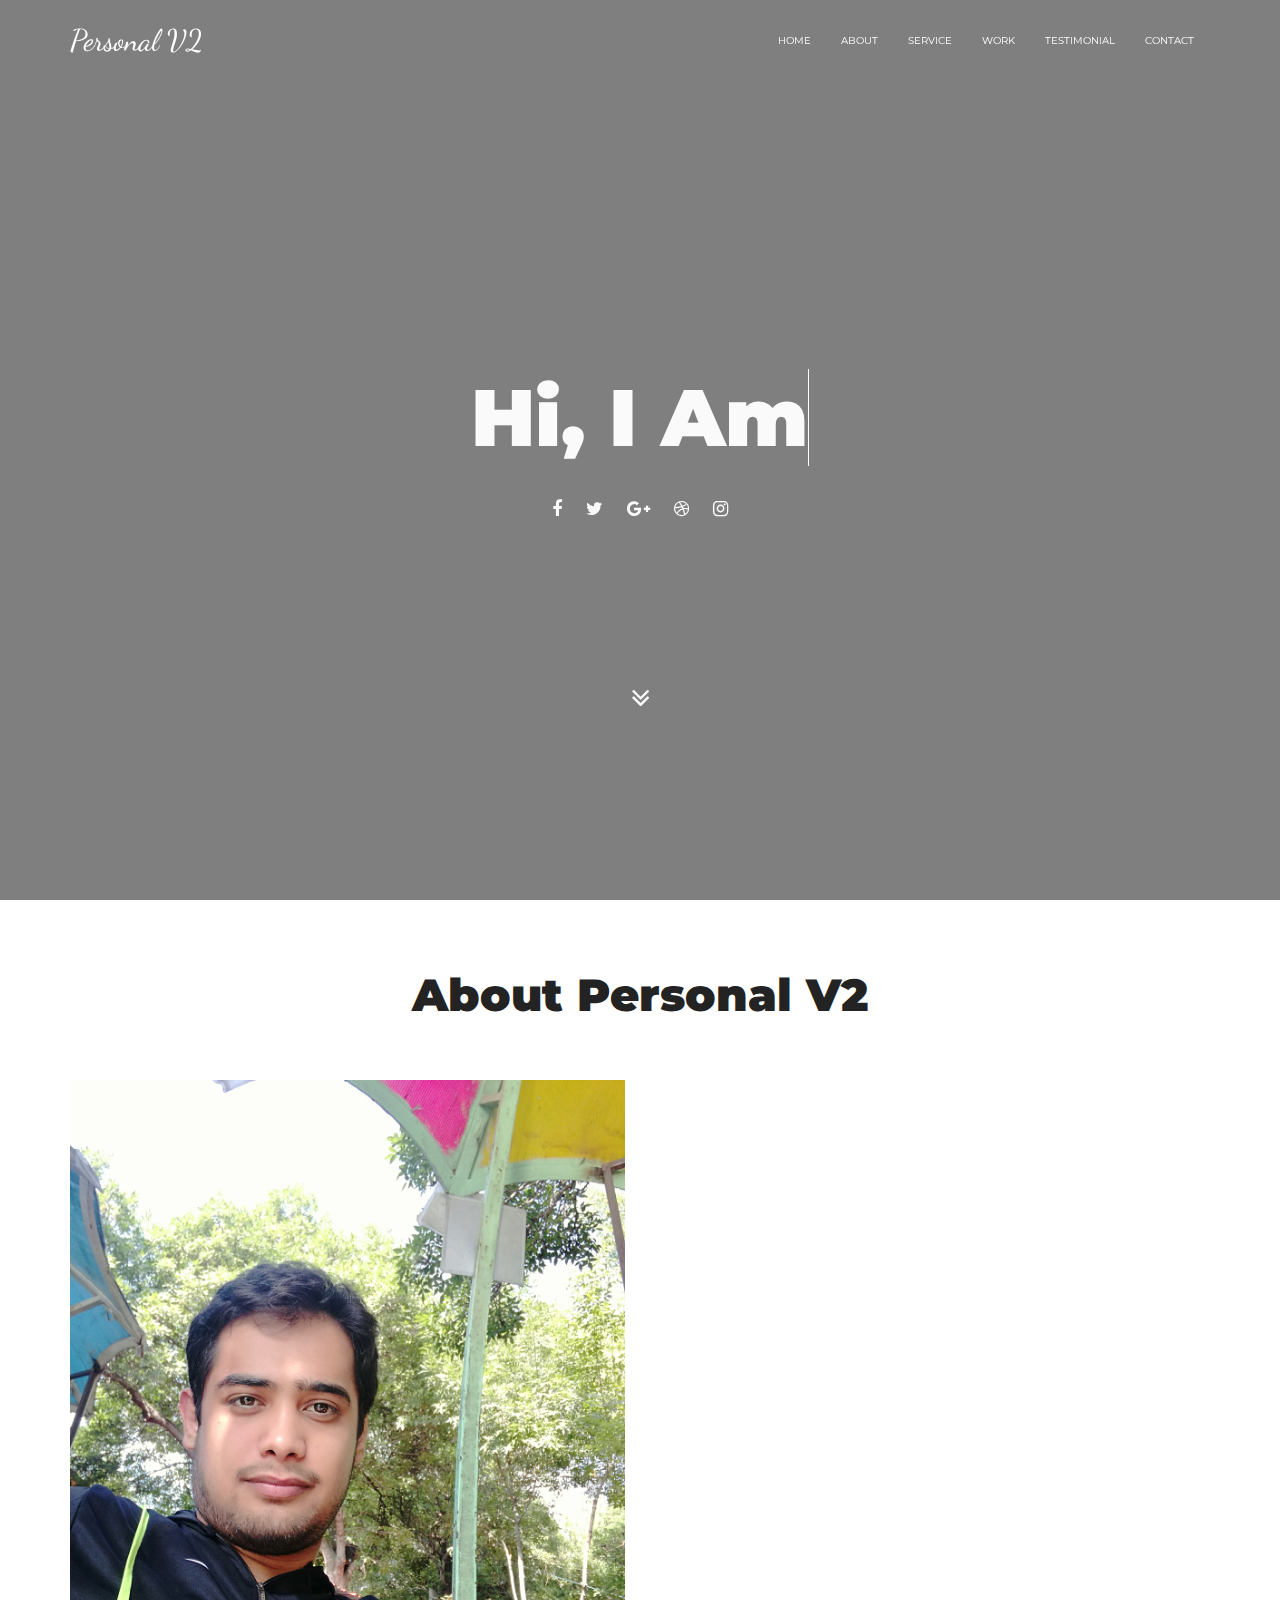
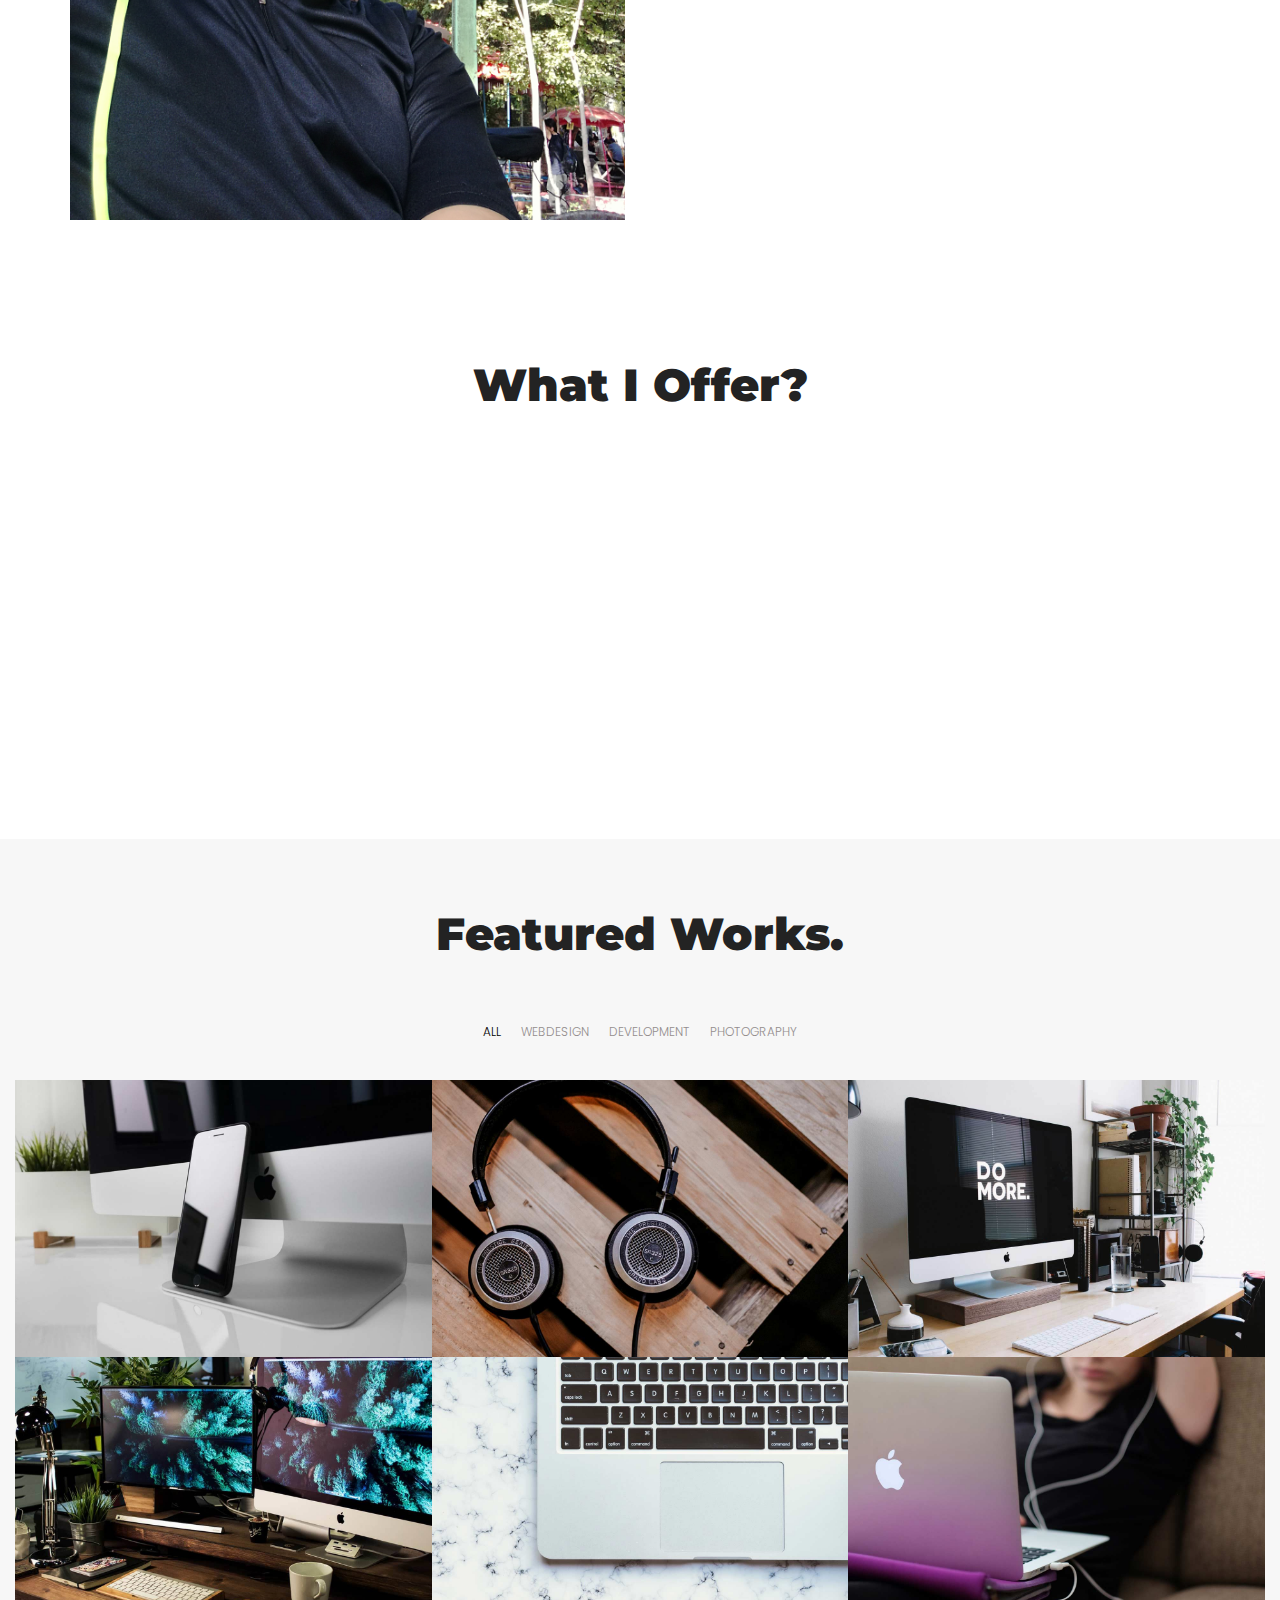
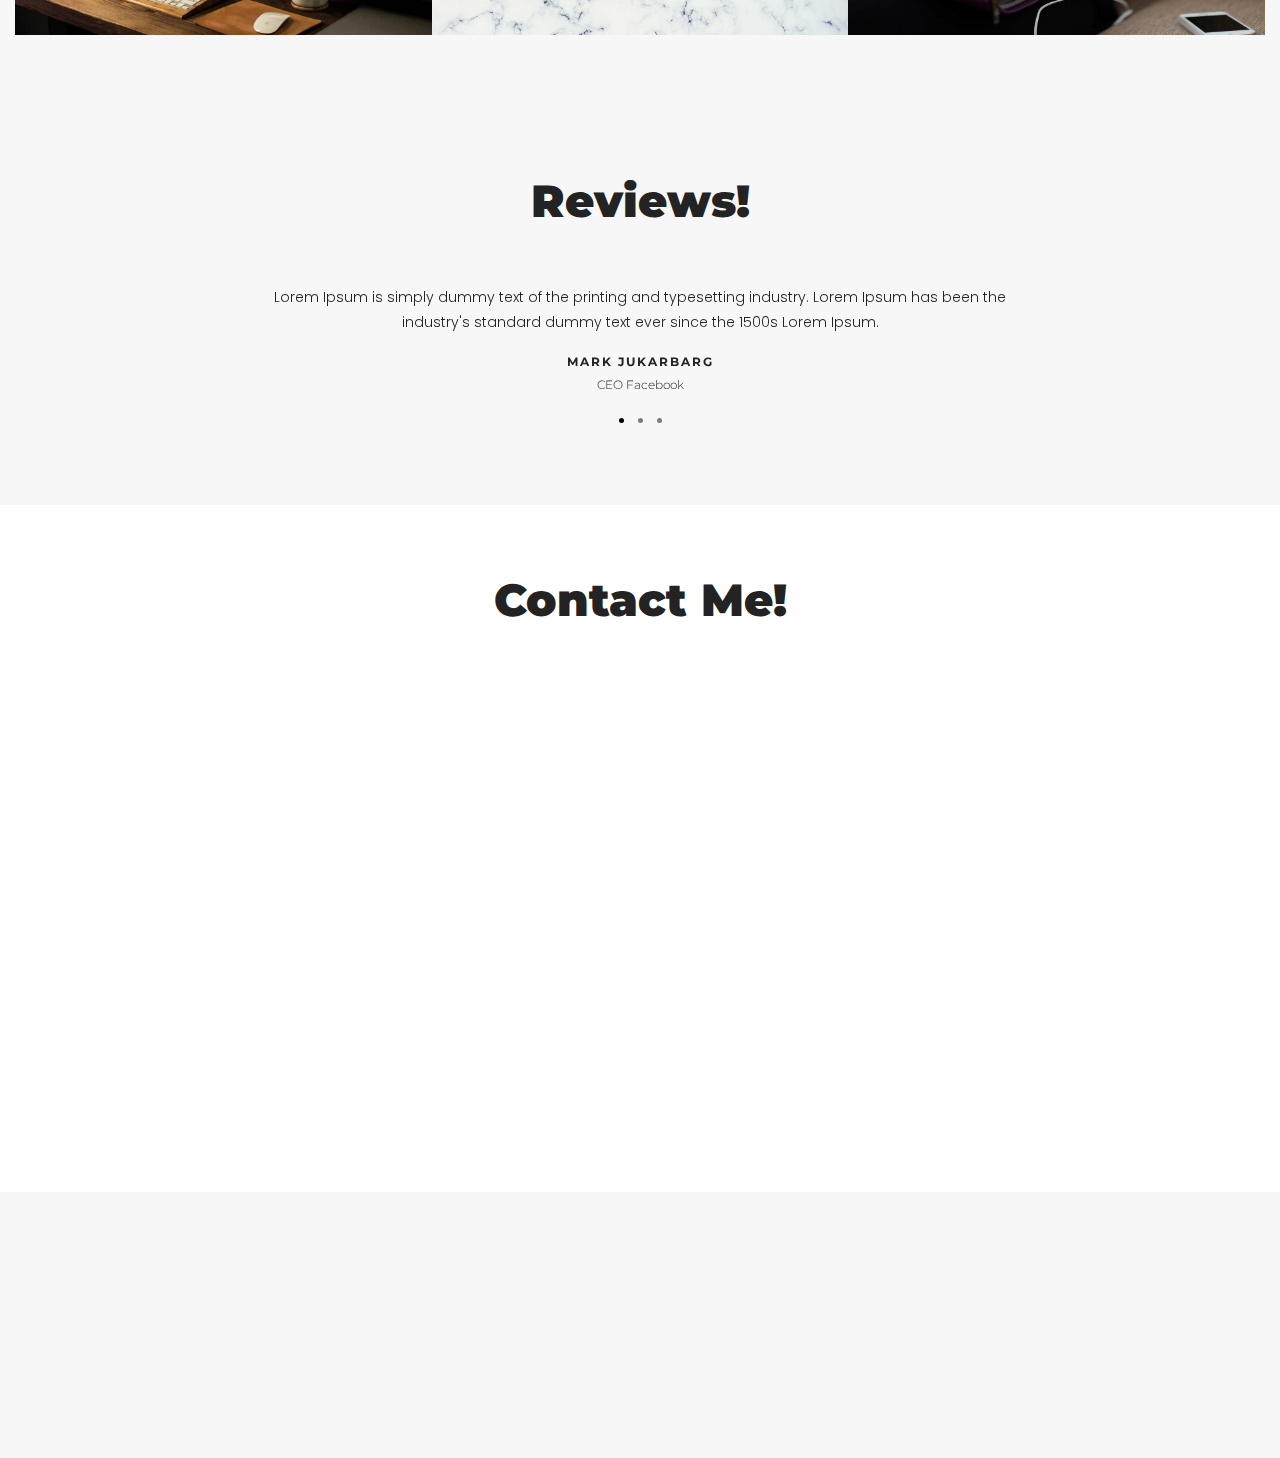
<file: index-youtube.html>
﻿<!DOCTYPE html>
<html lang="en">

<head>
	<!-- META -->
	<meta charset="utf-8">
	<meta http-equiv="X-UA-Compatible" content="IE=edge">
	<meta name="viewport" content="width=device-width, initial-scale=1">
	<meta name="description" content="Personal Portfolio Template">
	<meta name="keywords" content="creative personal, resume, cv, portfolio, personal, developer, Personal v2,Personal v2 resume, onepage, clean, modern">
	<meta name="author" content="dhiraj sharma">
	<!-- PAGE TITLE -->
	<title>Personal v2 - Personal Portfolio Template</title>
	<!-- ALL GOOGLE FONTS -->
	<link href="https://fonts.googleapis.com/css?family=Poppins:300,400,500,600,700%7CMontserrat:300,400,500,600,700,800,900%7CDancing+Script:400,700&subset=latin-ext" rel="stylesheet">
	<!-- BOOTSTRAP CSS -->
	<link rel="stylesheet" href="assets/bootstrap/css/bootstrap.min.css">
		<!-- FONT AWESOME CSS -->
	<link rel="stylesheet" href="assets/fonts/font-awesome.min.css">
	<!-- OWL CAROSEL CSS -->
	<link rel="stylesheet" href="assets/owlcarousel/css/owl.carousel.css">
	<link rel="stylesheet" href="assets/owlcarousel/css/owl.theme.css">
	<!-- MAGNIFIC CSS -->
	<link rel="stylesheet" href="assets/css/magnific-popup.css">
	<!-- ANIMATE CSS -->
	<link rel="stylesheet" href="assets/css/animate.min.css">
	<link rel="stylesheet" href="assets/css/effects.css">
	<link rel="stylesheet" href="assets/css/YTPlayer.css">
	<!-- MAIN STYLE CSS -->
	<link rel="stylesheet" href="assets/css/style.css">
	<!-- RESPONSIVE CSS -->
	<link rel="stylesheet" href="assets/css/responsive.css">
	<!-- HTML5 shim and Respond.js IE8 support of HTML5 elements and media queries -->
	<!-- WARNING: Respond.js doesn't work if you view the page via file:// -->
	<!--[if lt IE 9]>
		  <script src="https://oss.maxcdn.com/html5shiv/3.7.2/html5shiv.min.js"></script>
		  <script src="https://oss.maxcdn.com/respond/1.4.2/respond.min.js"></script>
	<![endif]-->
</head>

<body>
	<!-- START PRELOADER -->
	<div class="preloader">
		<div class="status">
			<div class="status-mes"></div>
		</div>
	</div>
	<!-- / END PRELOADER -->

	<!-- START HOMEPAGE DESIGN AREA -->
	<header id="home" class="welcome-area">
		<div class="header-top-area">
			<div class="container">
				<div class="row">
					<div class="col-sm-3">
						<!-- START LOGO DESIGN AREA -->
						<div class="logo">
							<a href="index.html">Personal v2</a>
						</div>
						<!-- END LOGO DESIGN AREA -->
					</div>
					<div class="col-sm-9">
						<!-- START MENU DESIGN AREA -->
						<div class="mainmenu">
							<div class="navbar navbar-nobg">
								<div class="navbar-header">
									<button type="button" class="navbar-toggle" data-toggle="collapse" data-target=".navbar-collapse">
										<span class="sr-only">Toggle navigation</span>
										<span class="icon-bar"></span>
										<span class="icon-bar"></span>
										<span class="icon-bar"></span>
									</button>
								</div>
								<div class="navbar-collapse collapse">
									<ul class="nav navbar-nav navbar-right">
										<li class="active"><a class="smoth-scroll" href="#home">Home <div class="ripple-wrapper"></div></a>
										</li>
										<li><a class="smoth-scroll" href="#about">About</a>
										</li>
										<li><a class="smoth-scroll" href="#service">service</a>
										</li>
										<li><a class="smoth-scroll" href="#work">Work</a>
										</li>
										<li><a class="smoth-scroll" href="#testimonial">testimonial</a>
										</li>
										<li><a class="smoth-scroll" href="#contact">Contact</a>
										</li>
									</ul>
								</div>
							</div>
						</div>
						<!-- END MENU DESIGN AREA -->
					</div>
				</div>
			</div>
		</div>
		<div class="welcome-video-area">
			<a class="player" data-property="{videoURL:'https://youtu.be/BIvc7p2H5ZM',containment:'#home', showControls:false, autoPlay:true, zoom:0, loop:true, mute:false, startAt:0, opacity:1, quality:'default',fs:0}"></a>
			<div class="display-table">
				<div class="display-table-cell">
					<div class="container">
						<div class="row">
							<div class="col-md-12">
								<div class="header-text text-center">
									<h1 class="typewrite" data-period="2000" data-type='[ "Hi, I am Personal v2.", "I am Developer.", "I am creative.", "i am from US" ]'>Personal v2
										<span class="wrap"></span>
									</h1>
									<div class="social-links header-links">
										<ul>
											<li><a href=""><i class="fa fa-facebook"></i></a></li>
											<li><a href=""><i class="fa fa-twitter"></i></a></li>
											<li><a href=""><i class="fa fa-google-plus"></i></a></li>
											<li><a href=""><i class="fa fa-dribbble"></i></a></li>
											<li><a href=""><i class="fa fa-instagram"></i></a></li>
										</ul>
									</div>
									<div class="home-arrow-down">
										<a href="#about" class="smoth-scroll btn"><i class="fa fa-angle-double-down"></i></a>
									</div>
								</div>
							</div>
						</div>
					</div>
				</div>
			</div>
		</div>
	</header>
	<!-- / END HOMEPAGE DESIGN AREA -->


	<!-- START ABOUT DESIGN AREA -->
	<section id="about" class="about-me-area section-padding">
		<div class="container">
			<div class="row">
				<div class="col-sm-12">
					<div class="section-title">
						<h2>about Personal v2</h2>
					</div>
				</div>
			</div>
			<div class="row">
				<div class="col-md-6">
					<!-- START ABOUT IMAGE AREA -->
					<div class="about-image">
						<img src="assets/images/me.jpg" alt="">
					</div>
					<!-- / END ABOUT IMAGE AREA -->
				</div>
				<div class="col-md-6">
					<!-- START ABOUT TEXT AREA -->
					<div class="about-text">
						<h2 class="wow fadeInUp" data-wow-delay="0.4s">I'm 22 years old Designer and focused on brand identity!</h2>
						<p class="wow fadeInUp" data-wow-delay="0.6s">Lorem Ipsum is simply dummy text of the printing and typesetting industry. Lorem Ipsum has been the industry's standard dummy text ever since the 1500s, when an unknown printer took a galley of type and scrambled it to make a type specimen book. It has survived not only five centuries, but also the leap into electronic typesetting, remaining standard dummy text ever since the 1500s, when an unknown printer took a galley of type and scrambled it to make a type specimen book. It has survived not only five centuries, but also the leap into electronic typesetting, remaining </p>

						<ul class="wow fadeInUp" data-wow-delay="0.8s">
							<li>Web design</li>
							<li>Graphic & print</li>
							<li>iOS design</li>
							<li>Front-end development</li>
							<li>User experience</li>
							<li>Branding</li>
							<li>Back-end development</li>
							<li>Responsive</li>
						</ul>
					</div>
					<!-- / END ABOUT TEXT AREA -->
				</div>
			</div>
		</div>
	</section>
	<!-- / END ABOUT DESIGN AREA -->


	<!-- START SERVICES DESIGN AREA -->
	<section id="service" class="service-area section-padding">
		<div class="container">
			<div class="row">
				<div class="col-sm-12">
					<div class="section-title">
						<h2>what i offer?</h2>
					</div>
				</div>
			</div>
			<div class="row">
				<!-- START SINGLE SERVICE DESIGN AREA -->
				<div class="col-md-6 col-sm-6">
					<div class="single-service wow fadeInUp" data-wow-delay="0.2s">
						<i class="fa fa-building"></i>
						<h2>Branding & identity</h2>
						<p>Lorem Ipsum is simply dummy text of the printing and typesetting industry. Lorem Ipsum has been the industry.</p>
					</div>
				</div>
				<!-- / END SINGLE SERVICE DESIGN AREA -->
				<!-- START SINGLE SERVICE DESIGN AREA -->
				<div class="col-md-6 col-sm-6">
					<div class="single-service wow fadeInUp" data-wow-delay="0.4s">
						<i class="fa fa-keyboard-o"></i>
						<h2>Web design & Development</h2>
						<p>Lorem Ipsum is simply dummy text of the printing and typesetting industry. Lorem Ipsum has been the industry.</p>
					</div>
				</div>
				<!-- / END SINGLE SERVICE DESIGN AREA -->
				<!-- START SINGLE SERVICE DESIGN AREA -->
				<div class="col-md-6 col-sm-6">
					<div class="single-service wow fadeInUp" data-wow-delay="0.6s">
						<i class="fa fa-paper-plane"></i>
						<h2>social media marketing</h2>
						<p>Lorem Ipsum is simply dummy text of the printing and typesetting industry. Lorem Ipsum has been the industry.</p>
					</div>
				</div>
				<!-- / END SINGLE SERVICE DESIGN AREA -->
				<!-- START SINGLE SERVICE DESIGN AREA -->
				<div class="col-md-6 col-sm-6">
					<div class="single-service wow fadeInUp" data-wow-delay="0.8s">
						<i class="fa fa-deaf"></i>
						<h2>24 hour friendly support</h2>
						<p>Lorem Ipsum is simply dummy text of the printing and typesetting industry. Lorem Ipsum has been the industry.</p>
					</div>
				</div>
				<!-- / END SINGLE SERVICE DESIGN AREA -->
			</div>
		</div>
	</section>
	<!-- / END SERVICES DESIGN AREA -->


		<!-- START WORK DESIGN AREA -->
	<section id="work" class="work section-padding">
		<div class="container-fluid">
			<div class="row">
				<div class="col-sm-12">
					<div class="section-title">
						<h2>featured works.</h2>
					</div>
				</div>
			</div>
			<div class="row">
				<ul class="work">
					<li class="filter" data-filter="all">all</li>
					<li class="filter" data-filter=".webdesign">webdesign</li>
					<li class="filter" data-filter=".development">development</li>
					<li class="filter" data-filter=".photography">photography</li>
				</ul>
			</div>
			<div class="work-inner">
				<div class="row work-posts grid">
					<!-- START SINGLE WORK DESIGN AREA -->
					<div class="col-md-4 col-sm-6 mix webdesign">
						<div class="item">
							<a href="assets/images/work/1.jpg" class="work-popup">
								<figure class="effect-ruby">
									<img src="assets/images/work/1.jpg" alt="image">
									<figcaption>
										<h2>development</h2>
										<p>project one</p>
									</figcaption>
								</figure>
							</a>
						</div>
					</div>
					<!-- END SINGLE WORK DESIGN AREA -->
					<!-- START SINGLE WORK DESIGN AREA -->
					<div class="col-md-4 col-sm-6 mix development">
						<div class="item">
							<a href="assets/images/work/2.jpg" class="work-popup">
								<figure class="effect-ruby">
									<img src="assets/images/work/2.jpg" alt="image">
									<figcaption>
										<h2>Design</h2>
										<p>project two</p>
									</figcaption>
								</figure>
							</a>
						</div>
					</div>
					<!-- END SINGLE WORK DESIGN AREA -->
					<!-- START SINGLE WORK DESIGN AREA -->
					<div class="col-md-4 col-sm-6 mix photography webdesign">
						<div class="item">
							<a href="assets/images/work/3.jpg" class="work-popup">
								<figure class="effect-ruby">
									<img src="assets/images/work/3.jpg" alt="image">
									<figcaption>
										<h2>Branding</h2>
										<p>project three</p>
									</figcaption>
								</figure>
							</a>
						</div>
					</div>
					<!-- END SINGLE WORK DESIGN AREA -->
					<!-- START SINGLE WORK DESIGN AREA -->
					<div class="col-md-4 col-sm-6 mix development">
						<div class="item">
							<a href="assets/images/work/4.jpg" class="work-popup">
								<figure class="effect-ruby">
									<img src="assets/images/work/4.jpg" alt="image">
									<figcaption>
										<h2>porttrait</h2>
										<p>project four</p>
									</figcaption>
								</figure>
							</a>
						</div>
					</div>
					<!-- END SINGLE WORK DESIGN AREA -->
					<!-- START SINGLE WORK DESIGN AREA -->
					<div class="col-md-4 col-sm-6 mix development webdesign">
						<div class="item">
							<a href="assets/images/work/5.jpg" class="work-popup">
								<figure class="effect-ruby">
									<img src="assets/images/work/5.jpg" alt="image">
									<figcaption>
										<h2>photography</h2>
										<p>project five</p>
									</figcaption>
								</figure>
							</a>
						</div>
					</div>
					<!-- END SINGLE WORK DESIGN AREA -->
					<!-- START SINGLE WORK DESIGN AREA -->
					<div class="col-md-4 col-sm-6 mix photography">
						<div class="item">
							<a href="assets/images/work/6.jpg" class="work-popup">
								<figure class="effect-ruby">
									<img src="assets/images/work/6.jpg" alt="image">
									<figcaption>
										<h2>Logo design</h2>
										<p>project six</p>
									</figcaption>
								</figure>
							</a>
						</div>
					</div>
					<!-- END SINGLE WORK DESIGN AREA -->
				</div>
			</div>
		</div>
	</section>
	<!-- / END START WORK DESIGN AREA -->


	<!-- START TESTIMONIAL DESIGN AREA -->
	<section id="testimonial" class="testimonial-area section-padding">
		<div class="container">
			<div class="row">
				<div class="col-sm-12">
					<div class="section-title">
						<h2>Reviews!</h2>
					</div>
				</div>
			</div>
			<div class="row">
				<div class="col-md-8 col-md-offset-2">
					<div class="testimonial-list">
						<!-- START SINGLE TESTIMONIAL DESIGN AREA -->
						<div class="single-testimonial text-center">
							<p>Lorem Ipsum is simply dummy text of the printing and typesetting industry. Lorem Ipsum has been the industry's standard dummy text ever since the 1500s Lorem Ipsum.</p>
							<h2>mark jukarbarg</h2>
							<h3>CEO facebook</h3>
						</div>
						<!-- / END SINGLE TESTIMONIAL DESIGN AREA -->
						<!-- START SINGLE TESTIMONIAL DESIGN AREA -->
						<div class="single-testimonial text-center">
							<p>Lorem Ipsum is simply dummy text of the printing and typesetting industry. Lorem Ipsum has been the industry's standard dummy text ever since the 1500s Lorem Ipsum.</p>
							<h2>mark jukarbarg</h2>
							<h3>CEO facebook</h3>
						</div>
						<!-- / END SINGLE TESTIMONIAL DESIGN AREA -->
						<!-- START SINGLE TESTIMONIAL DESIGN AREA -->
						<div class="single-testimonial text-center">
							<p>Lorem Ipsum is simply dummy text of the printing and typesetting industry. Lorem Ipsum has been the industry's standard dummy text ever since the 1500s Lorem Ipsum.</p>
							<h2>mark jukarbarg</h2>
							<h3>CEO facebook</h3>
						</div>
						<!-- / END SINGLE TESTIMONIAL DESIGN AREA -->
					</div>
				</div>
			</div>
		</div>
	</section>
	<!-- / END TESTIMONIAL DESIGN AREA -->



	<!-- START CONTACT DESIGN AREA -->
	<section id="contact" class="contact-me-area section-padding">
		<div class="container">
			<div class="row">
				<div class="col-md-12">
					<div class="section-title">
						<h2>contact me!</h2>
					</div>
				</div>
			</div>
			<div class="row">
				<div class="col-md-8 col-md-offset-2">
					<!-- START CONTACT FORM DESIGN AREA -->
					<div class="contact-form">
						<form id="contact-form" method="post" enctype="multipart/form-data">
							<div class="row">
								<div class="form-group col-md-12 wow fadeInUp" data-wow-delay="0.2s">
									<input type="text" name="name" class="form-control" id="first-name" placeholder="Name" required="required">
								</div>
								<div class="form-group col-md-12 wow fadeInUp" data-wow-delay="0.4s">
									<input type="email" name="email" class="form-control" id="email" placeholder="Email" required="required">
								</div>
								<div class="form-group col-md-12 wow fadeInUp" data-wow-delay="0.6s">
									<textarea rows="6" name="message" class="form-control" id="description" placeholder="Your Message" required="required"></textarea>
								</div>
								<div class="col-md-12 text-center wow fadeInUp" data-wow-delay="0.8s">
									<div class="actions wow fadeInDown" data-wow-delay=".4s">
										<input type="submit" value="submit now" name="submit" id="submitButton" class="btn btn-lg btn-contact-bg" title="Submit Your Message!">
									</div>
								</div>
							</div>
						</form>
					</div>
					<!-- / END CONTACT FORM DESIGN AREA -->
				</div>
			</div>
		</div>
	</section>
	<!-- / END CONTACT DESIGN AREA -->

	<!-- START FOOTER DESIGN AREA -->
	<footer class="footer-area">
		<div class="container">
			<div class="row">
				<div class="col-sm-12 text-center wow fadeInUp" data-wow-delay="0.2s">
					<div class="social-links">
						<ul>
							<li><a href=""><i class="fa fa-facebook"></i></a></li>
							<li><a href=""><i class="fa fa-twitter"></i></a></li>
							<li><a href=""><i class="fa fa-google-plus"></i></a></li>
							<li><a href=""><i class="fa fa-dribbble"></i></a></li>
							<li><a href=""><i class="fa fa-instagram"></i></a></li>
						</ul>
					</div>
					<p>&copy;Copyright 2017 Personal v2 | All RightReserved.</p>
				</div>
			</div>
		</div>
	</footer>
	<!-- / END FOOTER DESIGN AREA -->

	<!-- LATEST JQUERY -->
	<script src="assets/js/jquery.min.js"></script>
	<!-- BOOTSTRAP JS -->
	<script src="assets/bootstrap/js/bootstrap.min.js"></script>
	<!-- OWL CAROUSEL JS  -->
	<script src="assets/owlcarousel/js/owl.carousel.min.js"></script>
	<!-- MIXITUP JS -->
	<script src="assets/js/jquery.mixitup.js"></script>
	<!-- PARALLAX JS -->
	<script src="assets/js/jquery.stellar.min.js"></script>
	<!-- MAGNIFICANT JS -->
	<script src="assets/js/jquery.magnific-popup.min.js"></script>
	<script src="assets/js/jquery.mb.YTPlayer.min.js"></script>
	<script type="text/javascript">
		$('.player').mb_YTPlayer();
	</script>
	<!-- WOW JS -->
	<script src="assets/js/wow.min.js"></script>
	<!-- CONTACT FORM JS -->
	<script src="assets/js/form-contact.js"></script>
	<!-- SCRIPT JS -->
	<script src="assets/js/scripts.js"></script>
</body>

</html>
</file>
<file: assets/css/effects.css>
.grid {
	position: relative;
	clear: both;
	margin: 0 auto;
	list-style: none;
	text-align: center;
}

/* Common style */
.grid figure {
	position: relative;
	float: left;
	overflow: hidden;
	margin: 10px 1%;
	min-width: 320px;
	max-width: 480px;
	max-height: 360px;
	width: 48%;
	height: auto;
	text-align: center;
	cursor: pointer;
}

.grid figure img {
	position: relative;
	display: block;
	min-height: 100%;
	max-width: 100%;
}

.grid figure figcaption {
	padding: 2em;
	color: #fff;
	text-transform: uppercase;
	font-size: 1.25em;
	-webkit-backface-visibility: hidden;
	backface-visibility: hidden;
}

.grid figure figcaption::before,
.grid figure figcaption::after {
	pointer-events: none;
}

.grid figure figcaption,
.grid figure figcaption > a {
	position: absolute;
	top: 0;
	left: 0;
	width: 100%;
	height: 100%;
}

/* Anchor will cover the whole item by default */
/* For some effects it will show as a button */
.grid figure figcaption > a {
	z-index: 1000;
	text-indent: 200%;
	white-space: nowrap;
	font-size: 0;
	opacity: 0;
}

.grid figure h2 {
	word-spacing: -0.15em;
	font-weight: 300;
}

.grid figure h2 span {
	font-weight: 800;
}

.grid figure h2,
.grid figure p {
	margin: 0;
}

.grid figure p {
	letter-spacing: 1px;
	font-size: 68.5%;
}




/*---------------*/
/***** Bubba *****/
/*---------------*/

figure.effect-bubba img {
	-webkit-transition: opacity 0.35s;
	transition: opacity 0.35s;
}

figure.effect-bubba:hover img {
	opacity: 0.4;
}

figure.effect-bubba figcaption::before,
figure.effect-bubba figcaption::after {
	position: absolute;
	top: 30px;
	right: 30px;
	bottom: 30px;
	left: 30px;
	content: '';
	opacity: 0;
	-webkit-transition: opacity 0.35s, -webkit-transform 0.35s;
	transition: opacity 0.35s, transform 0.35s;
}

figure.effect-bubba figcaption::before {
	border-top: 1px solid #fff;
	border-bottom: 1px solid #fff;
	-webkit-transform: scale(0,1);
	transform: scale(0,1);
}

figure.effect-bubba figcaption::after {
	border-right: 1px solid #fff;
	border-left: 1px solid #fff;
	-webkit-transform: scale(1,0);
	transform: scale(1,0);
}

figure.effect-bubba h2 {
	padding-top: 30%;
	-webkit-transition: -webkit-transform 0.35s;
	transition: transform 0.35s;
	-webkit-transform: translate3d(0,-20px,0);
	transform: translate3d(0,-20px,0);
}

figure.effect-bubba p {
	padding: 20px 2.5em;
	opacity: 0;
	-webkit-transition: opacity 0.35s, -webkit-transform 0.35s;
	transition: opacity 0.35s, transform 0.35s;
	-webkit-transform: translate3d(0,20px,0);
	transform: translate3d(0,20px,0);
}

figure.effect-bubba:hover figcaption::before,
figure.effect-bubba:hover figcaption::after {
	opacity: 1;
	-webkit-transform: scale(1);
	transform: scale(1);
}

figure.effect-bubba:hover h2,
figure.effect-bubba:hover p {
	opacity: 1;
	-webkit-transform: translate3d(0,0,0);
	transform: translate3d(0,0,0);
}
/*---------------*/
/***** Ruby *****/
/*---------------*/

figure.effect-ruby {
	background-color: #000;
}

figure.effect-ruby img {
	-webkit-transition: opacity 0.35s, -webkit-transform 0.35s;
	transition: opacity 0.35s, transform 0.35s;
	-webkit-transform: scale(1.15);
	transform: scale(1.15);
}

figure.effect-ruby:hover img {
	opacity: 0.5;
	-webkit-transform: scale(1);
	transform: scale(1);
}

figure.effect-ruby h2 {
	margin-top: 20%;
	-webkit-transition: -webkit-transform 0.35s;
	transition: transform 0.35s;
	-webkit-transform: translate3d(0,20px,0);
	transform: translate3d(0,20px,0);
}

figure.effect-ruby p {
	margin: 1em 0 0;
	padding: 3em;
	border: 1px solid #fff;
	opacity: 0;
	-webkit-transition: opacity 0.35s, -webkit-transform 0.35s;
	transition: opacity 0.35s, transform 0.35s;
	-webkit-transform: translate3d(0,20px,0) scale(1.1);
	transform: translate3d(0,20px,0) scale(1.1);
} 

figure.effect-ruby:hover h2 {
	-webkit-transform: translate3d(0,0,0);
	transform: translate3d(0,0,0);
}

figure.effect-ruby:hover p {
	opacity: 1;
	-webkit-transform: translate3d(0,0,0) scale(1);
	transform: translate3d(0,0,0) scale(1);
}
</file>
<file: assets/css/style.css>
/*
* ----------------------------------------------------------------------------------------
Author       : پرشین اسکریپت
Template Name: Personal v2 - Personal Portfolio Template
Version      : 1.0
* ----------------------------------------------------------------------------------------
*/


/*
* ----------------------------------------------------------------------------------------
* 01.GLOBAL CSS STYLE
* 02.PRELOADER & BOUNCE CCS STYLE
* 03.HOMEPAGE CSS STYLE
    -LOGO CSS
    -MENU CSS
* 04.ABOUT CSS STYLE
* 05.SERVICE CSS STYLE
* 06.WORK CSS STYLE
* 07.AVAILABLE CSS STYLE
* 08.CONTACT CSS STYLE
* 09.FOOTER CSS STYLE
* 10 SOCIAL CSS STYLE
* ----------------------------------------------------------------------------------------
*/


/*
* ----------------------------------------------------------------------------------------
* 01.GLOBAL STYLE
* ----------------------------------------------------------------------------------------
*/

body {
    font-size: 14px;
    font-weight: 300;
    line-height: 24px;
    height: 100%;
    font-family: 'Poppins', sans-serif;
    color: #232323;
}

html,
body {
    height: 100%
}

h1,
h2,
h3,
h4,
h5,
h6 {
    font-family: 'Montserrat', sans-serif;
}

a {
    text-decoration: none;
    -webkit-transition: all 0.4s;
    -webkit-transition: all 0.2s;
    transition: all 0.2s;
    color: #000;
}

img {
    width: 100%;
}

a:hover {
    color: #fff;
    text-decoration: none;
}

a:focus {
    outline: none;
    text-decoration: none;
}

p {
    line-height: 32px;
}

ul,
li {
    margin: 0;
    padding: 0;
    list-style: none;
}

fieldset {
    border: 0 none;
    margin: 0 auto;
    padding: 0;
}

.no-padding {
    padding: 0
}

.section-padding {
    padding: 70px 0px;
}

.section-title {
    text-align: center;
    margin-bottom: 60px;
}

.section-title h2 {
    margin-top: 0;
    font-weight: 900;
    text-transform: capitalize;
    font-size: 45px;
}

.section-title p {
    font-weight: 300;
}


/*
* ----------------------------------------------------------------------------------------
* 02.PRELOADER & BOUNCE CCS STYLE
* ----------------------------------------------------------------------------------------
*/

.preloader {
    background: #000;
    bottom: 0;
    left: 0;
    position: fixed;
    right: 0;
    top: 0;
    z-index: 99999;
}

.status-mes {
    width: 45px;
    height: 45px;
    position: absolute;
    top: 50%;
    left: 50%;
    margin: -22px 0 0 -22px;
    font-size: 10px;
    text-indent: -12345px;
    border-top: 8px solid #222;
    border-right: 8px solid #222;
    border-bottom: 8px solid #222;
    border-left: 8px solid #fff;
    border-radius: 50%;
    -webkit-animation: spinner 1000ms infinite linear;
    animation: spinner 1000ms infinite linear;
    z-index: 10000;
}

@-webkit-keyframes spinner {
    0% {
        -webkit-transform: rotate(0deg);
        transform: rotate(0deg);
    }
    100% {
        -webkit-transform: rotate(360deg);
        transform: rotate(360deg);
    }
}

@keyframes spinner {
    0% {
        -webkit-transform: rotate(0deg);
        transform: rotate(0deg);
    }
    100% {
        -webkit-transform: rotate(360deg);
        transform: rotate(360deg);
    }
}


/*
* ----------------------------------------------------------------------------------------
* 03.HOMEPAGE CSS STYLE
* ----------------------------------------------------------------------------------------
*/

.welcome-area {
    height: 100%;
}

#particles-js {
    position: absolute;
    width: 100%;
    height: 100%;
    top: 0;
}

.welcome-image-area {
    position: relative;
    height: 100%;
    background: url(../images/bg/bg.jpg);
    background-size: cover;
    z-index: 1;
}

.welcome-image-area:after {
    position: absolute;
    background: rgba(0, 0, 0, .6);
    left: 0;
    top: 0;
    width: 100%;
    height: 100%;
    content: "";
    z-index: -1;
}


.particle-bg {
    position: relative;
    height: 100%;
    background: url(../images/bg/bg.jpg);
    background-size: cover;
    z-index: 1;
}

.particle-bg:after {
    position: absolute;
    background: rgba(0, 0, 0, .6);
    left: 0;
    top: 0;
    width: 100%;
    height: 100%;
    content: "";
    z-index: -1;
}

.display-table {
    display: table;
    width: 100%;
    height: 100%;
}

.display-table-cell {
    display: table-cell;
    vertical-align: middle;
}

.header-text h1 {
    color: #fafafa;
    font-size: 80px;
    font-weight: 900;
    text-transform: capitalize;
}

.header-text .home-arrow-down {
    text-align: center;
    position: absolute;
    bottom: -210px;
    left: 50%;
    -webkit-transform: translate(-50%, -50%);
    transform: translate(-50%, -50%);
}

.header-text .home-arrow-down .btn {
    font-size: 30px;
}

.header-text .home-arrow-down .fa {
    color: #fafafa;
    display: inline-block;
    -webkit-transform-style: preserve-3d;
    transform-style: preserve-3d;
    -webkit-animation-name: home-arrow-down;
    animation-name: home-arrow-down;
    animation-duration: 2s;
    -webkit-animation-duration: 2s;
    -webkit-animation-iteration-count: infinite;
    animation-iteration-count: infinite;
    -webkit-animation-timing-function: linear;
    animation-timing-function: linear;
}

@-webkit-keyframes home-arrow-down {
    from {
        -webkit-transform: translate3d( 0, 0px, 0);
        transform: translate3d( 0, 0px, 0);
        filter: alpha(opacity=0);
        opacity: 0;
        -ms-filter: "progid:DXImageTransform.Microsoft.Alpha(Opacity=0)";
    }
    10% {
        -webkit-transform: translate3d( 0, 5px, 0);
        transform: translate3d( 0, 5px, 0);
        filter: alpha(opacity=100);
        opacity: 1;
        -ms-filter: "progid:DXImageTransform.Microsoft.Alpha(Opacity=100)";
    }
    to {
        -webkit-transform: translate3d( 0, 30px, 0);
        transform: translate3d( 0, 30px, 0);
        filter: alpha(opacity=0);
        opacity: 0;
        -ms-filter: "progid:DXImageTransform.Microsoft.Alpha(Opacity=0)";
    }
}

@keyframes home-arrow-down {
    from {
        -webkit-transform: translate3d( 0, 0px, 0);
        transform: translate3d( 0, 0px, 0);
        filter: alpha(opacity=0);
        opacity: 0;
        -ms-filter: "progid:DXImageTransform.Microsoft.Alpha(Opacity=0)";
    }
    10% {
        -webkit-transform: translate3d( 0, 5px, 0);
        transform: translate3d( 0, 5px, 0);
        filter: alpha(opacity=100);
        opacity: 1;
        -ms-filter: "progid:DXImageTransform.Microsoft.Alpha(Opacity=100)";
    }
    to {
        -webkit-transform: translate3d( 0, 30px, 0);
        transform: translate3d( 0, 30px, 0);
        filter: alpha(opacity=0);
        opacity: 0;
        -ms-filter: "progid:DXImageTransform.Microsoft.Alpha(Opacity=0)";
    }
}

.header-top-area {
    position: fixed;
    left: 0;
    top: 0;
    width: 100%;
    z-index: 999;
    -webkit-transition: all 0.4s ease-out;
    transition: all 0.4s ease-out;
}

.logo {
    padding-top: 28px;
    -webkit-transition: all 0.3s ease-out;
    transition: all 0.3s ease-out;
}

.logo a {
    display: block;
    color: #fff;
    text-transform: capitalize;
    font-weight: 400;
    font-size: 30px;
    font-family: 'Dancing Script', cursive;
}

.mainmenu .navbar-nav li a {
    color: #fff;
    font-size: 10px;
    padding: 30px 15px;
    -webkit-transition: .3s;
    transition: .3s;
    font-weight: 400;
    font-family: 'Montserrat', sans-serif;
    text-transform: uppercase;
}

.mainmenu .navbar-nav li a:hover {
    background: none;
    color: #fff;
    -webkit-transition: all 0.3s ease-out;
    transition: all 0.3s ease-out;
}

.nav li a:focus,
.nav li a:hover {
    background: none;
    color: #fff;
    -webkit-transition: all 0.3s ease-out;
    transition: all 0.3s ease-out;
}

.navbar {
    margin: 0;
}

.menu-bg {
    -webkit-transition: all 0.3s ease-out;
    transition: all 0.3s ease-out;
    background: #000;
}

.menu-bg .logo {
    padding-top: 18px;
    -webkit-transition: all 0.3s ease-out;
    transition: all 0.3s ease-out;
}

.menu-bg .mainmenu .navbar-nav li a {
    color: #fff;
    padding: 20px 15px;
    -webkit-transition: .3s;
    transition: .3s;
}

.menu-bg .mainmenu .navbar-nav li a:hover {
    color: #fff;
}
/*
* ----------------------------------------------------------------------------------------
* VIDEO BACKGROUND CSS STYLE
* ----------------------------------------------------------------------------------------
*/

.welcome-video-area {
    position: relative;
    height: 100%;
    background-size: cover;
    z-index: 1;
    background-position: center center;
}

.welcome-video-area:after {
    position: absolute;
    background: rgba(0, 0, 0, .5);
    left: 0;
    top: 0;
    width: 100%;
    height: 100%;
    content: "";
    z-index: -1;
}

.display-table {
    display: table;
    width: 100%;
    height: 100%;
}

.display-table-cell {
    display: table-cell;
    vertical-align: middle;
}


/*
* ----------------------------------------------------------------------------------------
* 04.ABOUT CSS STYLE
* ----------------------------------------------------------------------------------------
*/

.about-image {}

.about-text h2 {
    font-size: 12px;
    text-transform: uppercase;
    margin-top: 0;
    margin-bottom: 20px;
    color: #232323;
    letter-spacing: 2px;
    font-weight: 700;
}

.about-text p {
    font-weight: 300;
    margin-bottom: 30px;
}

.about-text ul li {
    width: 40%;
    float: left;
    margin-bottom: 25px;
    color: #a3a3a3;
    border-bottom: 1px dotted #ccc;
    display: inline-block;
    margin-right: 50px;
    padding-bottom: 10px;
}


/*
* ----------------------------------------------------------------------------------------
* 05.SERVICE CSS STYLE
* ----------------------------------------------------------------------------------------
*/

.service-area {}

.single-service i {
    font-size: 40px;
    margin-bottom: 10px;
    -webkit-transition: .3s;
    transition: .3s;
    background: #F5F5F5;
    height: 80px;
    width: 80px;
    border-radius: 50%;
    text-align: center;
    color: #1C1C1C;
    line-height: 80px;
    float: left;
    margin-right: 25px;
    margin-bottom: 50px;
}

.single-service h2 {
    font-size: 12px;
    text-transform: uppercase;
    margin: 20px 0px;
    -webkit-transition: .3s;
    transition: .3s;
    color: #232323;
    letter-spacing: 2px;
    font-weight: 700;
}

.single-service p {
    color: #232323;
}


/*
* ----------------------------------------------------------------------------------------
* 06.WORK CSS STYLE
* ----------------------------------------------------------------------------------------
*/

.work {
    background: #F7F7F7;
}

.work-inner .mix {
    display: none;
}

ul.work {
    padding: 0;
    list-style: none;
    text-align: center;
    margin-bottom: 30px;
}

ul.work li {
    display: inline-block;
    padding-bottom: 4px;
    margin: 0 8px;
    text-transform: uppercase;
    font-size: 14px;
    font-weight: 300;
    color: #938d8d;
    border: none;
    cursor: pointer;
    font-size: 12px;
    border-bottom: 2px solid transparent;
}

ul.work li:hover {
    color: #000;
    -webkit-transition: .3s;
    transition: .3s;
}

ul.work li.active {
    color: #000;
}

.work .item {
    padding: 0;
    margin: 0;
}

.work .col-md-4 {
    padding: 0;
    margin: 0;
}

.work figure.effect-ruby img {
    height: auto;
    width: 100%;
}

.work .grid figure {
    position: relative;
    float: left;
    overflow: hidden;
    min-width: 320px;
    max-width: 480px;
    max-height: 360px;
    width: 100%;
    height: auto;
    text-align: center;
    cursor: pointer;
    padding: 0;
    margin: 0;
}

.work .grid figure:hover {
    background: #000;
}

.work figure.effect-ruby h2 {
    margin-top: 20%;
    opacity: 0;
    -ms-filter: "progid:DXImageTransform.Microsoft.Alpha(Opacity=0)";
    font-size: 30px;
    text-transform: uppercase;
    font-weight: 600;
    -webkit-transition: .3s;
    transition: .3s;
    display: inline-block;
    color: #fff;
}

.work figure.effect-ruby p {
    font-size: 14px;
    text-transform: capitalize;
    border: none;
    padding: 0;
    margin: 5px 0px;
}

.work figure.effect-ruby p strong {
    font-size: 16px;
    text-transform: uppercase;
    margin-right: 5px;
}

.work .item:hover figure.effect-ruby h2 {
    opacity: 1;
    -ms-filter: "progid:DXImageTransform.Microsoft.Alpha(Opacity=100)";
    -webkit-transition: .3s;
    transition: .3s;
}


/*
* ----------------------------------------------------------------------------------------
* 07.TESTIMONIAL CSS STYLE
* ----------------------------------------------------------------------------------------
*/

.testimonial-area {
    background: #F7F7F7;
}

.testimonial-list {}

.single-testimonial h2 {
    font-size: 12px;
    text-transform: uppercase;
    -webkit-transition: .3s;
    transition: .3s;
    color: #232323;
    letter-spacing: 2px;
    font-weight: 700;
}

.single-testimonial h3 {
    font-size: 12px;
    text-transform: capitalize;
    font-weight: 300;
    margin-top: 0;
}

.single-testimonial p {
    line-height: 25px;
}

.owl-theme .owl-controls .owl-page span {
    display: block;
    width: 5px;
    height: 5px;
    margin: 5px 7px;
    border-radius: 20px;
    background: #000;
}

/*
* ----------------------------------------------------------------------------------------
* 08.CONTACT CSS STYLE
* ----------------------------------------------------------------------------------------
*/

.contact-me-area {}

.contact-form {
    border-radius: 3px;
    margin-top: 30px;
}

.form-control {
    display: block;
    border: 0px;
    width: 100%;
    height: 45px;
    padding: 5px 10px;
    font-size: 16px;
    line-height: 1.42857143;
    color: #333;
    background-color: #F7F7F7;
    background-image: none;
    border-radius: 0px;
    box-shadow: none;
    margin-bottom: 25px;
}

.form-control:focus {
    border-color: #000;
    outline: 0;
    box-shadow: none;
}

.contact-form input[type='submit'] {
    display: inline-block;
    color: #fff;
    background: none;
    padding: 15px 25px;
    border: 1px solid #333;
    font-size: 14px;
    border-radius: 0px;
    font-weight: 300;
    -webkit-transition: .3s;
    transition: .3s;
    background: #232323;
    text-transform: capitalize;
    border-radius: 30px;
}

.contact-form input[type='submit']:hover {
    background: transparent;
    border: 1px solid #000;
    color: #000;
    -webkit-transition: all 0.4s;
    -webkit-transition: all 0.2s;
    transition: all 0.2s;
}

.btn.active.focus,
.btn.active:focus,
.btn.focus,
.btn.focus:active,
.btn:active:focus,
.btn:focus {
    outline: none;
}

.success {
    background: #50B948 none repeat scroll 0 0;
    color: #fff;
    font-weight: 700;
    padding: 20px;
    text-align: center;
}


/*
* ----------------------------------------------------------------------------------------
* 09.FOOTER CSS STYLE
* ----------------------------------------------------------------------------------------
*/

.footer-area {
    background: #F7F7F7;
    padding: 80px 0px;
}

.social-links ul {
    padding: 0;
    margin: 0;
}

.social-links ul li {
    display: inline-block;
}

.social-links ul li a {
    font-size: 18px;
    color: #222222;
    margin: 25px 10px;
    display: block;
}
.header-links ul li a {
    color: #fafafa;
}

.footer-area p {
    margin-bottom: 0;
    font-size: 14px;
    color: #222222;
}




/*
* ----------------------------------------------------------------------------------------
* PREVIEW CSS STYLE
* ----------------------------------------------------------------------------------------
*/

.preview-body {
    background: #fafafa;
}

.preview-single-image img {
    width: 100%;
}

.preview-single-image {
    -webkit-transition: 1s;
    transition: 1s;
    box-shadow: 1px 2px 2px 0px rgba(0, 0, 0, 0.05);
    margin-bottom: 30px;
}

.preview-single-image:hover {
    -webkit-transition: 1s;
    transition: 1s;
    box-shadow: 0 12px 20px rgba(0, 0, 0, 0.15);
}

.preview-single-image h2 {
    font-size: 20px;
    text-align: center;
    color: #000;
    background: #fff;
    margin: 0;
    padding: 30px 20px;
}

.preview-header-top-area {
    padding: 50px 0px;
}

.preview-header-top-area h2 {
    font-size: 80px;
    color: #232323;
    text-transform: capitalize;
    font-weight: 900;
}

.preview-header-top-area p {
    color: #333;
    font-size: 30px;
    font-weight: 300;
}

.main h2 {
    color: #000;
}

.main {
    margin-bottom: 180px;
}
/*
* ----------------------------------------------------------------------------------------
* SOCIAL CSS STYLE
* ----------------------------------------------------------------------------------------
*/

a .fa-facebook:hover  { color:#3b5998}
a .fa-twitter:hover  {  color:#1da1f2}
a .fa-google-plus:hover  {  color:#dd4b39}
a .fa-dribbble:hover  { color:#ea4c89}
a .fa-instagram:hover  {    color:#fd1d1d}
/*
* ----------------------------------------------------------------------------------------
Author       : dhiraj sharma
Template Name: Personal v2 - Personal Portfolio Template
Version      : 1.0
* ----------------------------------------------------------------------------------------
*/
</file>
<file: assets/css/responsive.css>
/*
* ----------------------------------------------------------------------------------------
Author       : dhiraj sharma
Template Name: Personal v2 - Personal Portfolio Template
Version      : 1.0
* ----------------------------------------------------------------------------------------
*/


/* Medium Layout: 1280px. */

@media only screen and (min-width: 992px) and (max-width: 1280px) {}


/* Tablet Layout: 768px. */

@media only screen and (min-width: 767px) and (max-width: 991px) {
    .single-project-done {
        text-align: center;
    }
    .about-image img {
        margin-top: 30px;
    }
    .single-testimonial p {
        padding: 0 50px;
    }
    .single-contact-details i {
        margin-bottom: 20px;
    }
    .single-project-complete {
        margin-bottom: 30px;
    }
    .single-service,
    .single-blog {
        margin-bottom: 30px;
    }
    #map {
        margin-top: 20px;
    }
     .about-text {
        padding-top: 0px;
        margin-top: 30px;
    }
}


/* Mobile Layout: 320px. */

@media only screen and (max-width: 767px) {
    .site-header .navbar-collapse {
        opacity: 1;
        visibility: visible;
    }
    .navbar-toggle .icon-bar {
        background: #fff;
    }
    .navbar-toggle {
        margin-top: -26px;
        margin-right: 0;
    }
    .navbar {
        min-height: 0px;
    }
    .mainmenu .navbar-nav li a {
        padding: 11px 15px;
    }
    .menu-bg .mainmenu .navbar-nav li a {
        padding: 11px 15px;
    }
    .mainmenu .navbar-nav li a:hover {
        color: #ccc;
    }
    .navbar-fixed-bottom .navbar-collapse,
    .navbar-fixed-top .navbar-collapse {
        max-height: 420px;
    }
    .navbar-collapse {
        background: rgba(0, 0, 0, .9);
    }
    .menu-bg .navbar-collapse {
        background: rgba(0, 0, 0, .9);
    }
    .welcome-image-area,
    .welcome-video-area {
        padding-top: 120px;
    }
    .welcome-image-area h2,
    .single-slide-item h2,
    .welcome-video-area h2 {
        font-size: 20px;
    }
    .header-text h1 {
        font-size: 30px;
    }
    .section-title h2 {
        font-size: 30px;
    }
    .single-project-complete h2 {
        font-size: 40px;
    }
    .single-testimonial p {
        padding: 0 10px;
    }
    .single-project-done {
        text-align: center;
    }
    .footer-area p,
    .actions,
    .footer-social-link {
        text-align: center;
    }
    .header-text p {
        font-size: 16px;
        padding: 0;
        line-height: 28px;
    }
    .header-text .home-arrow-down {
        bottom: -90px;
    }
    .about-text {
        padding-top: 0px;
    }
    .about-text h3 {
        margin-bottom: 20px;
    }
    .single-project-complete {
        margin-bottom: 50px;
    }
    .single-contact-details i {
        margin-bottom: 20px;
    }
    .single-service,
    .single-blog {
        margin-bottom: 30px;
    }
    #map {
        margin-top: 20px;
    }
    .item .grid figure,
    .work .grid figure {
        min-width: 100%;
    }
    .about-text {
        padding-top: 0px;
        margin-top: 30px;
    }
    .about-text ul li {
        width: 100%;
    }
    .single-service i {
        margin-bottom: 105px;
    }
}


/* Wide Mobile Layout: 480px. */

@media only screen and (min-width: 480px) and (max-width: 767px) {}


/*
* ----------------------------------------------------------------------------------------
Author       : dhiraj sharma
Template Name: Personal v2 - Personal Portfolio Template
Version      : 1.0
* ----------------------------------------------------------------------------------------
*/
</file>
<file: assets/css/YTPlayer.css>
/*___________________________________________________________________________________________________________________________________________________
 _ jquery.mb.components                                                                                                                             _
 _                                                                                                                                                  _
 _ file: mb.YTPlayer.css                                                                                                                            _
 _ last modified: 19/08/14 19.57                                                                                                                    _
 _                                                                                                                                                  _
 _ Open Lab s.r.l., Florence - Italy                                                                                                                _
 _                                                                                                                                                  _
 _ email: matteo@open-lab.com                                                                                                                       _
 _ site: http://pupunzi.com                                                                                                                         _
 _       http://open-lab.com                                                                                                                        _
 _ blog: http://pupunzi.open-lab.com                                                                                                                _
 _ Q&A:  http://jquery.pupunzi.com                                                                                                                  _
 _                                                                                                                                                  _
 _ Licences: MIT, GPL                                                                                                                               _
 _    http://www.opensource.org/licenses/mit-license.php                                                                                            _
 _    http://www.gnu.org/licenses/gpl.html                                                                                                          _
 _                                                                                                                                                  _
 _ Copyright (c) 2001-2014. Matteo Bicocchi (Pupunzi);                                                                                              _
 ___________________________________________________________________________________________________________________________________________________*/


@charset"UTF-8";

/* Generated by Font Squirrel (http://www.fontsquirrel.com) on May 30, 2013 */

@font-face {
  font-family: 'ytpregular';
  src: url('ytp-regular.eot');
}

@font-face {
  font-family: 'ytpregular';
  src: url([data-uri]) format('woff'),
  url('ytp-regular.ttf') format('truetype');
  font-weight: normal;
  font-style: normal;

}
.mb_YTVPlayer :focus {
  outline: 0;
}

.mb_YTVPlayer{
  display:block;
  transform:translateZ(0);
  transform-style: preserve-3d;
  perspective: 1000;
  backface-visibility: hidden;
  transform:translate3d(0,0,0);
  animation-timing-function: linear;
}

.mb_YTVPlayer.fullscreen{
  display:block!important;
  position: fixed!important;
  width: 100%!important;
  height: 100%!important;
  top: 0!important;
  left: 0!important;
  margin: 0!important;
  border: none !important;
}

.mb_YTVPlayer.fullscreen .mbYTP_wrapper{
  opacity:1 !important;
}


.mbYTP_wrapper iframe{
  max-width: 4000px !important;
}

.inline_YTPlayer{
  margin-bottom: 20px;
  vertical-align:top;
  position:relative;
  left:0;
  overflow: hidden;
  border-radius: 4px;
  -moz-box-shadow: 0 0 5px rgba(0,0,0,.7);
  -webkit-box-shadow: 0 0 5px rgba(0,0,0,.7);
  box-shadow: 0 0 5px rgba(0,0,0,.7);
  background: rgba(0,0,0,.5);
}

.inline_YTPlayer img{
  border: none!important;
  -moz-transform: none!important;
  -webkit-transform: none!important;
  -o-transform: none!important;
  transform: none!important;
  margin:0!important;
  padding:0!important
}

/*CONTROL BAR*/

.mb_YTVPBar .ytpicon{
  font-size: 20px;
  font-family: 'ytpregular';
}

.mb_YTVPBar .mb_YTVPUrl.ytpicon{
  font-size: 30px;
}


.mb_YTVPBar{

  transition: opacity 1s;
  -moz-transition: opacity 1s;
  -webkit-transition: opacity 1s;
  -o-transition: opacity 1s;

  display:block;
  width:100%;
  height:10px;
  padding:5px;
  background:#333;
  position:fixed;
  bottom:0;
  left:0;
  -moz-box-sizing:padding-box;
  -webkit-box-sizing:border-box;
  text-align:left;
  z-index: 1000;
  font: 14px/16px sans-serif;
  color:white;
  opacity:.1;
}

.mb_YTVPBar.visible, .mb_YTVPBar:hover{
  opacity:1;
}


.mb_YTVPBar .buttonBar{

  transition: all 1s;
  -moz-transition: all 1s;
  -webkit-transition: all 1s;
  -o-transition: all 1s;

  background:transparent;
  font:12px/14px Calibri;
  position:absolute;
  top:-30px;
  left:0;
  padding: 5px;
  width:100%;
  -moz-box-sizing: border-box;
  -webkit-box-sizing: border-box;
  -o-box-sizing: border-box;
  box-sizing: border-box;
}
.mb_YTVPBar:hover .buttonBar{
  background: rgba(0,0,0,0.4);
}

.mb_YTVPBar span{
  display:inline-block;
  font:16px/20px Calibri, sans-serif;
  position:relative;
  width: 30px;
  height: 25px;
  vertical-align: middle;
}
.mb_YTVPBar span.mb_YTVPTime{
  width: 130px;
}

.mb_YTVPBar span.mb_YTVPUrl,.mb_YTVPBar span.mb_OnlyYT {
  position: absolute;
  width: auto;
  display:block;
  top:6px;
  right:10px;
  cursor: pointer;
}
.mb_YTVPBar span.mb_YTVPUrl img{
  width: 60px;
}

.mb_YTVPBar span.mb_OnlyYT {
  left:185px;
  right: auto;
}
.mb_YTVPBar span.mb_OnlyYT img{
  width: 25px;
}

.mb_YTVPBar span.mb_YTVPUrl a{
  color:white;
}

.mb_YTVPPlaypause,.mb_YTVPlayer .mb_YTVPPlaypause img{
  cursor:pointer;
}

.mb_YTVPMuteUnmute{
  cursor:pointer;
}

/*PROGRESS BAR*/
.mb_YTVPProgress{
  height:10px;
  width:100%;
  background:#222;
  bottom:0;
  left:0;
}

.mb_YTVPLoaded{
  height:10px;
  width:0;
  background:#444;
  left:0;
}

.mb_YTVTime{
  height:5px;
  width:0;
  background:#fff;
  bottom:0;
  left:0;
  -moz-box-shadow:#666666 1px 1px 3px;
  -webkit-box-shadow:#666666 1px 1px 3px;
}

.YTPOverlay{
  backface-visibility: hidden;
  -webkit-backface-visibility: hidden;
  -webkit-transform-style: "flat"
}

/*RASTER OVERLAY*/
.YTPOverlay.raster{
  background: url("../images/raster.png");
}

.YTPOverlay.raster.retina{
  background: url("../images/raster@2x.png");
}

.YTPOverlay.raster-dot{
  background: url("../images/raster_dot.png");
}

.YTPOverlay.raster-dot.retina{
  background: url("../images/raster_dot@2x.png");
}
</file>
